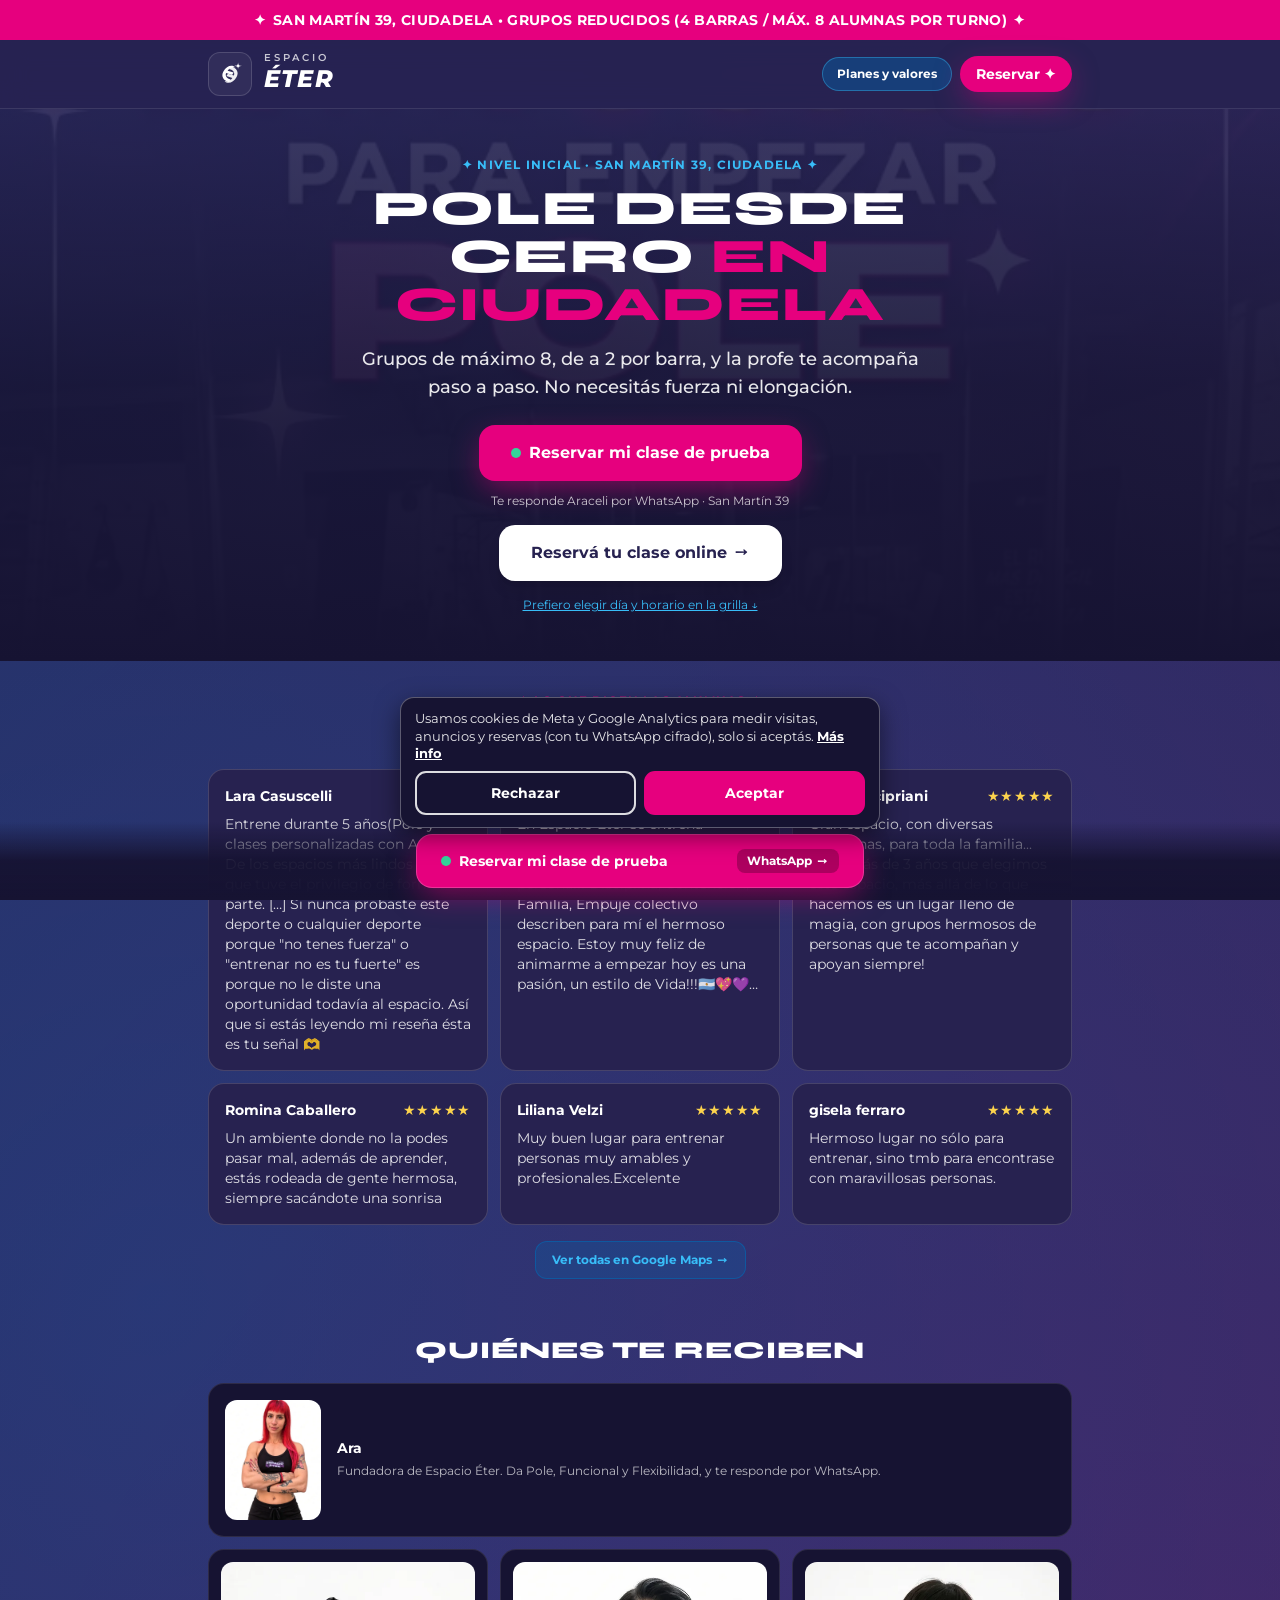
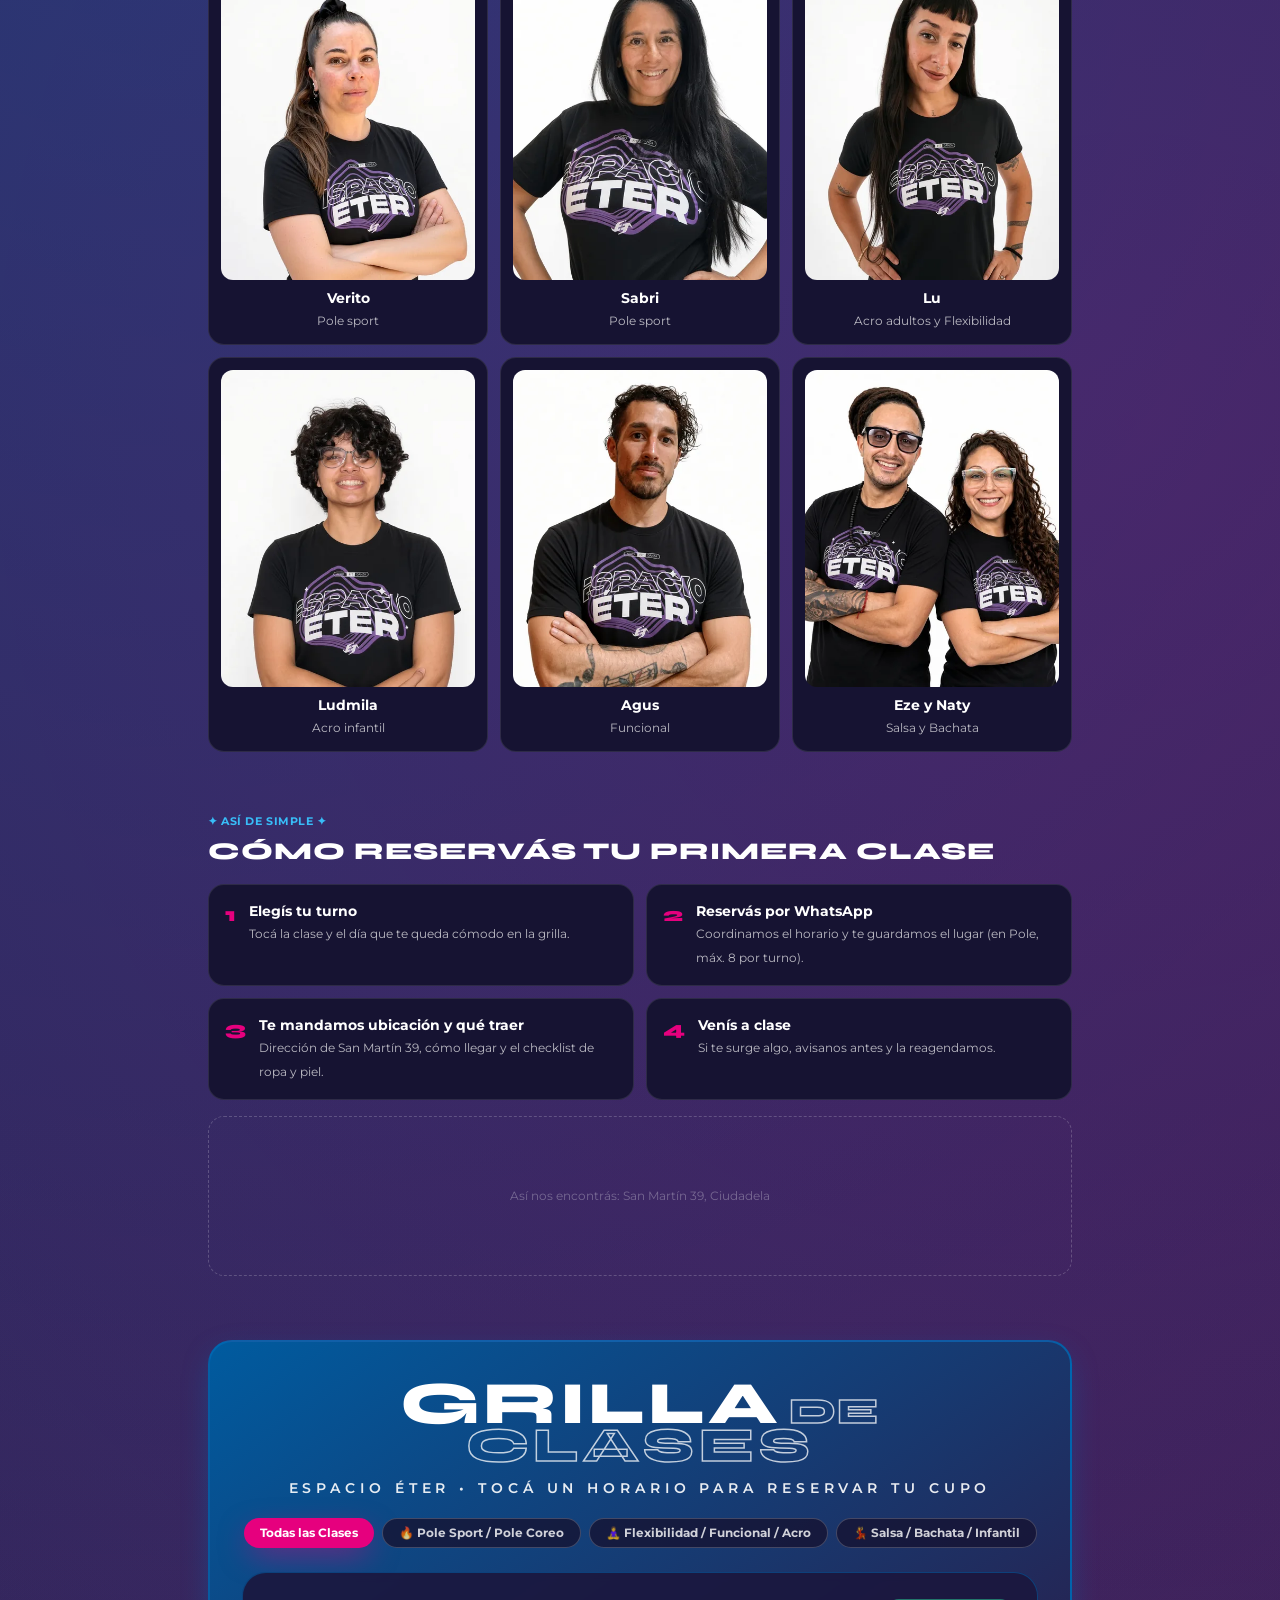
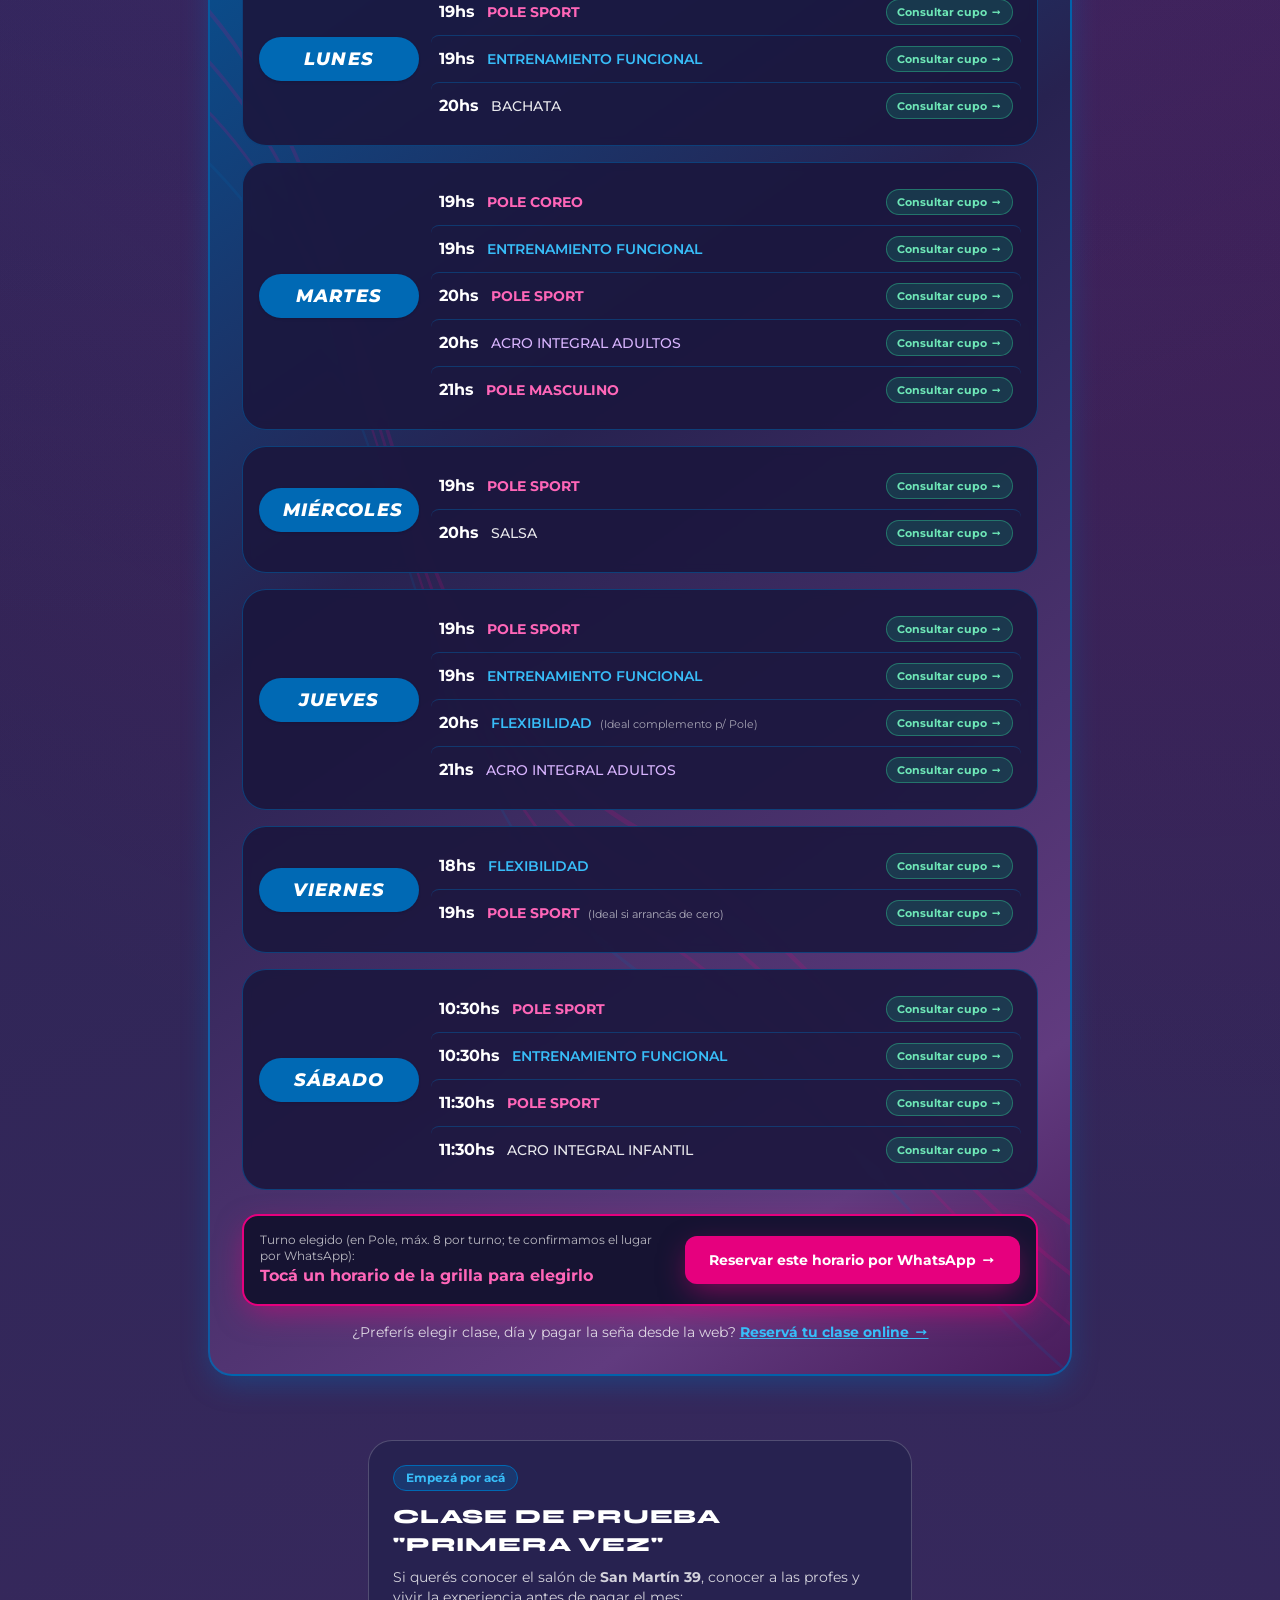
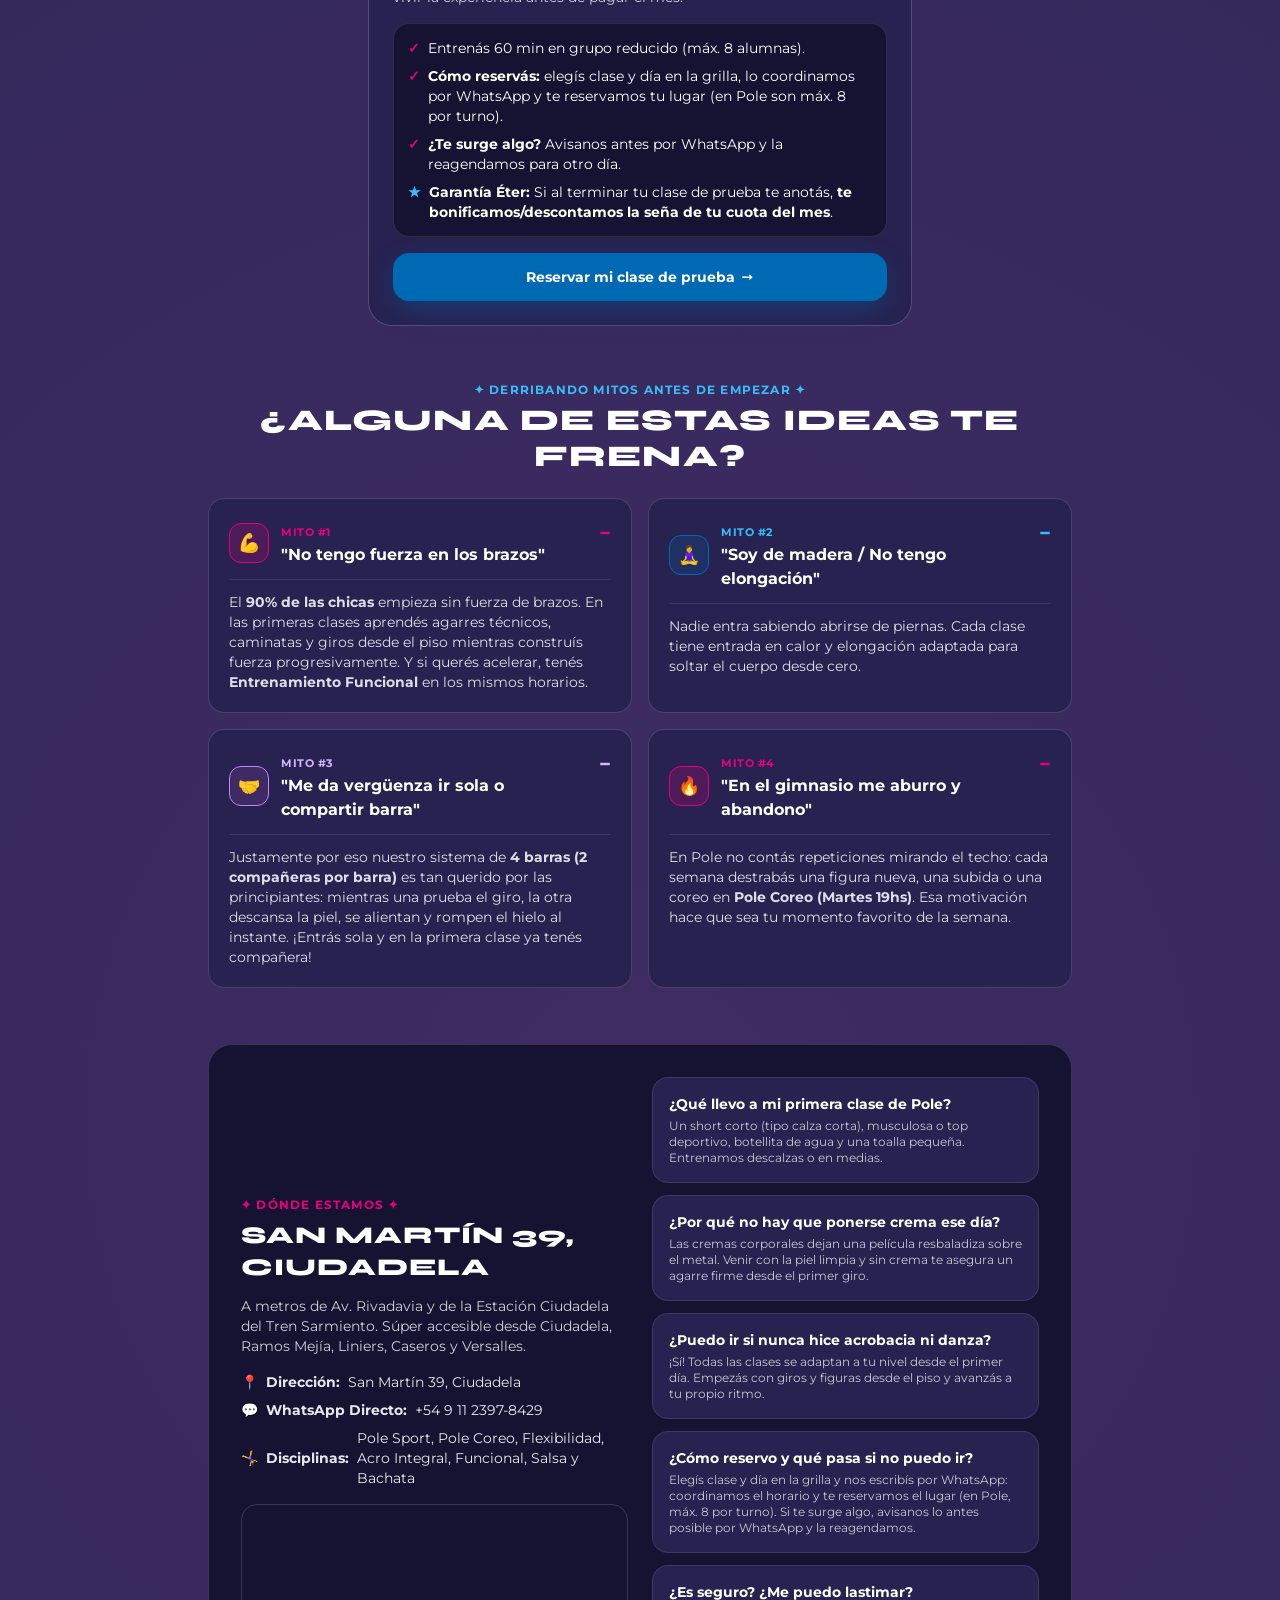
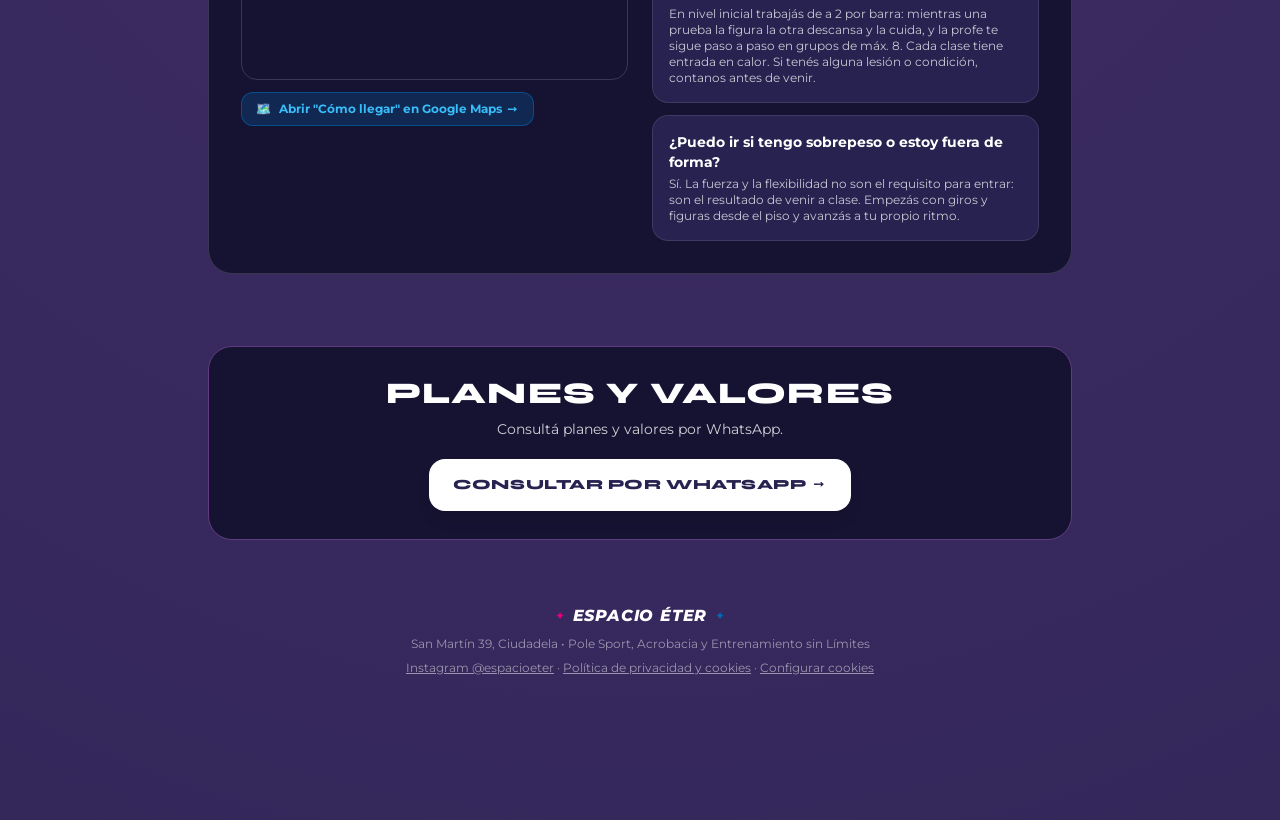
<file: index.html>
<!DOCTYPE html>
<html lang="es-AR" class="scroll-smooth">
<head>
  <meta charset="UTF-8" />
  <meta name="viewport" content="width=device-width, initial-scale=1.0" />
  <!-- CSP por meta (GitHub Pages no permite headers). Permite Meta Pixel (connect.facebook.net / www.facebook.com) y el mapa de Google. Fuentes locales en /fonts. -->
  <meta http-equiv="Content-Security-Policy" content="default-src 'self'; script-src 'self' https://connect.facebook.net https://www.googletagmanager.com; style-src 'self' 'unsafe-inline'; font-src 'self'; img-src 'self' data: https://www.facebook.com https://connect.facebook.net https://www.googletagmanager.com https://*.google-analytics.com; frame-src https://www.google.com https://www.facebook.com; connect-src https://www.facebook.com https://connect.facebook.net https://www.google-analytics.com https://*.google-analytics.com https://*.analytics.google.com https://www.googletagmanager.com; form-action https://www.facebook.com; object-src 'none'; base-uri 'self'; upgrade-insecure-requests" />
  <meta name="referrer" content="strict-origin-when-cross-origin" />
  <meta name="theme-color" content="#272250" />
  <link rel="icon" type="image/svg+xml" href="data:image/svg+xml,%3Csvg xmlns='http://www.w3.org/2000/svg' viewBox='0 0 100 100'%3E%3Crect width='100' height='100' rx='22' fill='%23272250'/%3E%3Cpath fill='%23e6007e' d='M77 10 C77 20, 80 23, 90 23 C80 23, 77 26, 77 36 C77 26, 74 23, 64 23 C74 23, 77 20, 77 10 Z'/%3E%3Cpath fill='%23ffffff' d='M28 42 C38 22, 58 18, 68 28 C60 26, 48 30, 42 39 L62 45 L57 53 L37 47 C33 56, 39 66, 52 68 L47 77 C28 73, 19 58, 28 42 Z'/%3E%3Cpath fill='%23ffffff' opacity='0.92' d='M72 60 C62 80, 42 84, 32 74 C40 76, 52 72, 58 63 L38 57 L43 49 L63 55 C67 46, 61 36, 48 34 L53 25 C72 29, 81 44, 72 60 Z'/%3E%3C/svg%3E" />
  <title>Espacio Éter | Pole, Acro, Salsa y Bachata en Ciudadela</title>
  <meta name="description" content="Clases de Pole Sport, Pole Coreo, Acro, Salsa, Bachata, Flexibilidad y Funcional en San Martín 39, Ciudadela. Grupos reducidos (máx. 8 por turno en Pole). Reservá tu clase de prueba por WhatsApp." />
  <meta property="og:type" content="website" />
  <meta property="og:url" content="https://espacioeter.com.ar/" />
  <meta property="og:title" content="Espacio Éter | Empezá Pole desde Cero en Ciudadela ✨" />
  <meta property="og:description" content="Mirá la grilla de horarios y consultá cupos en San Martín 39, Ciudadela. ¡Reservá tu lugar por WhatsApp!" />
  <meta property="og:image" content="https://espacioeter.com.ar/salon-eter.jpg" />
  <link rel="preload" href="fonts/syne-800-latin.woff2" as="font" type="font/woff2" crossorigin="anonymous" />
  <link rel="preload" href="salon-eter-480.webp" as="image" type="image/webp" imagesrcset="salon-eter-480.webp 480w, salon-eter-764.webp 764w" imagesizes="(min-width: 768px) 764px, 100vw" fetchpriority="high" />
  <link rel="canonical" href="https://espacioeter.com.ar/" />
  <script type="application/ld+json">
  {"@context":"https://schema.org","@type":["LocalBusiness","SportsActivityLocation"],"name":"Espacio Éter","url":"https://espacioeter.com.ar/","image":"https://espacioeter.com.ar/salon-eter.jpg","telephone":"+5491123978429","address":{"@type":"PostalAddress","streetAddress":"San Martín 39","addressLocality":"Ciudadela","addressRegion":"Provincia de Buenos Aires","addressCountry":"AR"},"description":"Clases de Pole Sport, Pole Coreo, Acro Integral, Flexibilidad, Entrenamiento Funcional, Salsa y Bachata en grupos reducidos (máx. 8 alumnas por turno en Pole)."}
  </script>
  <link rel="stylesheet" href="consent.css" />
  <script src="pixel.js"></script>
  <style>
    /* Fuentes locales (WOFF2, subset latino de Google Fonts). Montserrat es variable: un archivo cubre 400–900. */
    @font-face { font-family: 'Montserrat'; font-style: normal; font-weight: 400 900; font-display: swap; src: url(fonts/montserrat-latin.woff2) format('woff2'); unicode-range: U+0000-00FF, U+0131, U+0152-0153, U+02BB-02BC, U+02C6, U+02DA, U+02DC, U+0304, U+0308, U+0329, U+2000-206F, U+20AC, U+2122, U+2191, U+2193, U+2212, U+2215, U+FEFF, U+FFFD; }
    @font-face { font-family: 'Montserrat'; font-style: italic; font-weight: 800; font-display: swap; src: url(fonts/montserrat-italic-latin.woff2) format('woff2'); unicode-range: U+0000-00FF, U+0131, U+0152-0153, U+02BB-02BC, U+02C6, U+02DA, U+02DC, U+0304, U+0308, U+0329, U+2000-206F, U+20AC, U+2122, U+2191, U+2193, U+2212, U+2215, U+FEFF, U+FFFD; }
    @font-face { font-family: 'Syne'; font-style: normal; font-weight: 800; font-display: swap; src: url(fonts/syne-800-latin.woff2) format('woff2'); unicode-range: U+0000-00FF, U+0131, U+0152-0153, U+02BB-02BC, U+02C6, U+02DA, U+02DC, U+0304, U+0308, U+0329, U+2000-206F, U+20AC, U+2122, U+2191, U+2193, U+2212, U+2215, U+FEFF, U+FFFD; }
    /* Fallbacks con métricas ajustadas para que el cambio de fuente no mueva el diseño (CLS). */
    @font-face { font-family: 'Montserrat Fallback'; src: local('Arial'), local('Helvetica'), local('Liberation Sans'); size-adjust: 113%; ascent-override: 86%; descent-override: 22%; line-gap-override: 0%; }
    @font-face { font-family: 'Syne Fallback'; src: local('Arial Black'), local('Arial Bold'), local('Liberation Sans Bold'), local('Arial'); size-adjust: 104%; ascent-override: 90%; descent-override: 26%; line-gap-override: 0%; }
    :root {
      --rosa-galaxy: #e6007e;
      --violeta-deep: #272250;
      --violeta-star: #613b7f;
      --azul-night: #0069b4;
      --eter-dark: #161332;
    }

    body {
      background-color: var(--eter-dark);
      color: #ffffff;
      font-family: 'Gotham', 'Montserrat', 'Montserrat Fallback', -apple-system, BlinkMacSystemFont, 'Segoe UI', Roboto, sans-serif;
      overflow-x: hidden;
    }

    .font-akira {
      font-family: 'Akira Expanded', 'Syne', 'Syne Fallback', 'Arial Black', sans-serif;
      font-weight: 900;
      text-transform: uppercase;
      letter-spacing: 0.04em;
      font-stretch: expanded;
      line-height: 1.05;
    }

    .font-akira-outline {
      font-family: 'Akira Expanded', 'Syne', 'Syne Fallback', 'Arial Black', sans-serif;
      font-weight: 900;
      text-transform: uppercase;
      letter-spacing: 0.05em;
      color: transparent;
      -webkit-text-stroke: 1.5px rgba(255, 255, 255, 0.75);
      line-height: 1.05;
    }

    .font-logo {
      font-family: 'TT Hoves Pro', 'Montserrat', 'Montserrat Fallback', sans-serif;
      font-weight: 800;
      font-style: italic;
      text-transform: uppercase;
      letter-spacing: 0.06em;
    }

    .grad-rosa-deep {
      background: linear-gradient(135deg, #e6007e 0%, #272250 100%);
    }
    .grad-deep-azul {
      background: linear-gradient(135deg, #272250 0%, #0069b4 100%);
    }
    .grad-grilla-oficial {
      background: linear-gradient(145deg, #005b9f 0%, #272250 42%, #613b7f 85%, #4a1c5c 100%);
    }

    .bg-trama-estelar {
      background-color: var(--violeta-deep);
      background-image: 
        radial-gradient(circle at 12% 18%, rgba(0, 105, 180, 0.35) 0%, transparent 42%),
        radial-gradient(circle at 88% 28%, rgba(230, 0, 126, 0.25) 0%, transparent 45%),
        radial-gradient(circle at 50% 82%, rgba(97, 59, 127, 0.4) 0%, transparent 55%);
    }

    @keyframes spin-slow {
      from { transform: rotate(0deg); }
      to { transform: rotate(360deg); }
    }
    .spin-seal {
      animation: spin-slow 22s linear infinite;
    }

    .shadow-rosa {
      box-shadow: 0 10px 30px -5px rgba(230, 0, 126, 0.55);
    }
    .shadow-azul {
      box-shadow: 0 10px 30px -5px rgba(0, 105, 180, 0.45);
    }
  </style>
  <link rel="stylesheet" href="tailwind.min.css" />
</head>
<body class="bg-trama-estelar min-h-screen selection:bg-[#e6007e] selection:text-white pb-24">

  <!-- BARRA SUPERIOR -->
  <div class="bg-[#e6007e] text-white text-xs sm:text-sm font-bold py-2.5 px-4 text-center tracking-wide">
    <span class="inline-flex items-center gap-1.5">
      <span>✦</span>
      <span>SAN MARTÍN 39, CIUDADELA • GRUPOS REDUCIDOS (4 BARRAS / MÁX. 8 ALUMNAS POR TURNO)</span>
      <span>✦</span>
    </span>
  </div>

  <!-- NAVBAR -->
  <header class="sticky top-0 z-40 backdrop-blur-md bg-[#272250]/90 border-b border-white/10">
    <div class="max-w-4xl mx-auto px-4 py-3 flex items-center justify-between">
      <a href="#" class="flex items-center gap-3 group">
        <div class="w-11 h-11 rounded-xl bg-white/5 border border-white/15 flex items-center justify-center p-1.5">
          <svg viewBox="0 0 100 100" class="w-full h-full fill-white" aria-label="Isologo Espacio Éter">
            <path d="M77 10 C77 20, 80 23, 90 23 C80 23, 77 26, 77 36 C77 26, 74 23, 64 23 C74 23, 77 20, 77 10 Z" />
            <path d="M28 42 C38 22, 58 18, 68 28 C60 26, 48 30, 42 39 L62 45 L57 53 L37 47 C33 56, 39 66, 52 68 L47 77 C28 73, 19 58, 28 42 Z" />
            <path d="M72 60 C62 80, 42 84, 32 74 C40 76, 52 72, 58 63 L38 57 L43 49 L63 55 C67 46, 61 36, 48 34 L53 25 C72 29, 81 44, 72 60 Z" opacity="0.92"/>
          </svg>
        </div>
        <div class="leading-none">
          <span class="block text-[10px] tracking-[0.28em] text-white/75 font-semibold uppercase">Espacio</span>
          <span class="font-logo text-2xl text-white tracking-wider">ÉTER</span>
        </div>
      </a>

      <div class="flex items-center gap-2">
        <a href="#value-stack" class="hidden sm:inline-flex bg-[#0069b4]/40 hover:bg-[#0069b4] border border-[#38bdf8]/40 text-white text-xs font-bold px-3.5 py-2 rounded-full transition">
          Planes y valores
        </a>
        <a href="#grilla" class="bg-[#e6007e] hover:bg-[#ff1a94] text-white text-xs sm:text-sm font-bold px-4 py-2 rounded-full shadow-rosa transition">
          Reservar ✦
        </a>
      </div>
    </div>
  </header>

  <!-- SECCIÓN 1: HERO CORTO (botón en la primera pantalla) -->
  <section id="hero" class="relative overflow-hidden">
    <picture>
      <source type="image/webp" srcset="salon-eter-480.webp 480w, salon-eter-764.webp 764w" sizes="(min-width: 768px) 764px, 100vw" />
      <img src="salon-eter.jpg" width="764" height="1024" fetchpriority="high" decoding="async" alt="Salón de Espacio Éter en San Martín 39, Ciudadela" class="absolute inset-0 w-full h-full object-cover opacity-30 pointer-events-none" />
    </picture>
    <div class="absolute inset-0 bg-gradient-to-b from-[#272250]/70 via-[#161332]/80 to-[#161332] pointer-events-none"></div>
    <div class="relative max-w-3xl mx-auto px-4 pt-7 pb-9 sm:pt-12 sm:pb-12 text-center">
      <p class="text-xs font-bold tracking-widest uppercase text-[#38bdf8] mb-3">✦ Nivel inicial · San Martín 39, Ciudadela ✦</p>
      <h1 class="font-akira text-3xl sm:text-5xl text-white tracking-wide mb-4">
        POLE DESDE CERO <span class="text-[#e6007e]">EN CIUDADELA</span>
      </h1>
      <p class="text-base sm:text-lg text-white/90 font-medium leading-relaxed max-w-xl mx-auto mb-6">
        Grupos de máximo 8, de a 2 por barra, y la profe te acompaña paso a paso. No necesitás fuerza ni elongación.
      </p>
      <a id="heroWaBtn" data-wa-origen="hero" href="https://wa.me/5491123978429?text=Hola%20Araceli%21%20Vi%20la%20web%20y%20quiero%20reservar%20una%20clase%20de%20prueba.%20%C2%BFQu%C3%A9%20d%C3%ADas%20tienen%20lugar%3F%20%5Bweb-meta%5D" target="_blank" rel="noopener noreferrer" class="inline-flex w-full sm:w-auto items-center justify-center gap-2 bg-[#e6007e] hover:bg-[#ff1a94] text-white font-bold text-base py-4 px-8 rounded-2xl shadow-rosa transition">
        <span class="w-2.5 h-2.5 rounded-full bg-emerald-400"></span>
        <span>Reservar mi clase de prueba</span>
      </a>
      <p class="mt-3 text-xs text-white/75">Te responde Araceli por WhatsApp · San Martín 39</p>
      <a id="heroReservaBtn" data-reserva-origen="hero" href="reservas.html" class="mt-4 inline-flex w-full sm:w-auto items-center justify-center gap-2 bg-white hover:bg-pink-50 text-[#272250] font-bold text-base py-4 px-8 rounded-2xl shadow-lg transition">
        <span>Reservá tu clase online →</span>
      </a>
      <p class="mt-4 text-xs"><a href="#grilla" class="text-[#38bdf8] underline hover:text-white">Prefiero elegir día y horario en la grilla ↓</a></p>
    </div>
  </section>

  <!-- SECCIÓN 2: PRUEBA SOCIAL — reseñas de Google como texto estático (sin API, sin widget, sin scripts) -->
  <section id="resenas" class="max-w-4xl mx-auto px-4 py-8 scroll-mt-14">
    <div class="text-center mb-5">
      <span class="text-xs font-bold tracking-widest uppercase text-[#e6007e] block mb-1">✦ LO QUE DICEN LAS ALUMNAS ✦</span>
      <a href="https://www.google.com/maps/place/Espacio+%C3%89ter/@-34.6407953,-58.5414964,17z/data=!4m8!3m7!1s0x95bcc933c88e5635:0xefdf750763bcf2e0!8m2!3d-34.6407953!4d-58.5414964!9m1!1b1!16s%2Fg%2F11hz7d3tln" target="_blank" rel="noopener noreferrer" class="inline-flex items-center gap-2 bg-white text-[#272250] rounded-full px-4 py-2 text-sm font-bold shadow">
        <span class="font-black"><span class="text-[#4285F4]">G</span></span>
        <span>Reseñas de Google</span>
        <span class="text-amber-500">★</span>
        <span>4,9</span>
        <span class="text-[#272250]/60 font-semibold">· 33 reseñas</span>
      </a>
    </div>
    <div id="resenas-grid" class="grid grid-cols-1 sm:grid-cols-2 lg:grid-cols-3 gap-3">
        <!-- RESEÑA 1 (Google Maps, 5 estrellas, texto exacto copiado el 3/11/2026; solo se recorta con "[…]") -->
        <figure class="resena-card bg-[#272250] border border-white/15 rounded-2xl p-4 flex flex-col gap-2" data-resena="1">
          <div class="flex items-center justify-between gap-2">
            <figcaption class="font-bold text-sm text-white">Lara Casuscelli</figcaption>
            <span class="text-amber-300 text-sm tracking-wider" aria-label="5 de 5 estrellas">★★★★★</span>
          </div>
          <blockquote class="text-xs sm:text-sm text-white/85 leading-relaxed">Entrene durante 5 años(Pole y clases personalizadas con Arita). De los espacios más lindos en los que tuve el privilegio de formar parte. […] Si nunca probaste este deporte o cualquier deporte porque "no tenes fuerza" o "entrenar no es tu fuerte" es porque no le diste una oportunidad todavía al espacio. Así que si estás leyendo mi reseña ésta es tu señal 🫶</blockquote>
        </figure>
        <!-- RESEÑA 2 (Google Maps, 5 estrellas, texto exacto copiado el 3/11/2026; solo se recorta con "[…]") -->
        <figure class="resena-card bg-[#272250] border border-white/15 rounded-2xl p-4 flex flex-col gap-2" data-resena="2">
          <div class="flex items-center justify-between gap-2">
            <figcaption class="font-bold text-sm text-white">Sabrina Fernandez</figcaption>
            <span class="text-amber-300 text-sm tracking-wider" aria-label="5 de 5 estrellas">★★★★★</span>
          </div>
          <blockquote class="text-xs sm:text-sm text-white/85 leading-relaxed">En Espacio Éter se entrena rodeada de maravillosas personas!!! La Profe Ara, gran persona!!! Disciplina, Contención, Familia, Empuje colectivo describen para mí el hermoso espacio. Estoy muy feliz de animarme a empezar hoy es una pasión, un estilo de Vida!!!🇦🇷💖💜…</blockquote>
        </figure>
        <!-- RESEÑA 3 (Google Maps, 5 estrellas, texto exacto copiado el 3/11/2026; solo se recorta con "[…]") -->
        <figure class="resena-card bg-[#272250] border border-white/15 rounded-2xl p-4 flex flex-col gap-2" data-resena="3">
          <div class="flex items-center justify-between gap-2">
            <figcaption class="font-bold text-sm text-white">Marlene cipriani</figcaption>
            <span class="text-amber-300 text-sm tracking-wider" aria-label="5 de 5 estrellas">★★★★★</span>
          </div>
          <blockquote class="text-xs sm:text-sm text-white/85 leading-relaxed">Gran espacio, con diversas disciplinas, para toda la familia... Hace más de 3 años que elegimos este espacio, más allá de lo que hacemos es un lugar lleno de magia, con grupos hermosos de personas que te acompañan y apoyan siempre!</blockquote>
        </figure>
        <!-- RESEÑA 4 (Google Maps, 5 estrellas, texto exacto copiado el 3/11/2026; solo se recorta con "[…]") -->
        <figure class="resena-card bg-[#272250] border border-white/15 rounded-2xl p-4 flex flex-col gap-2" data-resena="4">
          <div class="flex items-center justify-between gap-2">
            <figcaption class="font-bold text-sm text-white">Romina Caballero</figcaption>
            <span class="text-amber-300 text-sm tracking-wider" aria-label="5 de 5 estrellas">★★★★★</span>
          </div>
          <blockquote class="text-xs sm:text-sm text-white/85 leading-relaxed">Un ambiente donde no la podes pasar mal, además de aprender, estás rodeada de gente hermosa, siempre sacándote una sonrisa</blockquote>
        </figure>
        <!-- RESEÑA 5 (Google Maps, 5 estrellas, texto exacto copiado el 3/11/2026; solo se recorta con "[…]") -->
        <figure class="resena-card bg-[#272250] border border-white/15 rounded-2xl p-4 flex flex-col gap-2" data-resena="5">
          <div class="flex items-center justify-between gap-2">
            <figcaption class="font-bold text-sm text-white">Liliana Velzi</figcaption>
            <span class="text-amber-300 text-sm tracking-wider" aria-label="5 de 5 estrellas">★★★★★</span>
          </div>
          <blockquote class="text-xs sm:text-sm text-white/85 leading-relaxed">Muy buen lugar para entrenar personas muy amables y profesionales.Excelente</blockquote>
        </figure>
        <!-- RESEÑA 6 (Google Maps, 5 estrellas, texto exacto copiado el 3/11/2026; solo se recorta con "[…]") -->
        <figure class="resena-card bg-[#272250] border border-white/15 rounded-2xl p-4 flex flex-col gap-2" data-resena="6">
          <div class="flex items-center justify-between gap-2">
            <figcaption class="font-bold text-sm text-white">gisela ferraro</figcaption>
            <span class="text-amber-300 text-sm tracking-wider" aria-label="5 de 5 estrellas">★★★★★</span>
          </div>
          <blockquote class="text-xs sm:text-sm text-white/85 leading-relaxed">Hermoso lugar no sólo para entrenar, sino tmb para encontrase con maravillosas personas.</blockquote>
        </figure>
    </div>
    <div class="text-center mt-4">
      <a href="https://www.google.com/maps/place/Espacio+%C3%89ter/@-34.6407953,-58.5414964,17z/data=!4m8!3m7!1s0x95bcc933c88e5635:0xefdf750763bcf2e0!8m2!3d-34.6407953!4d-58.5414964!9m1!1b1!16s%2Fg%2F11hz7d3tln" target="_blank" rel="noopener noreferrer" class="inline-flex items-center gap-2 text-xs font-bold text-[#38bdf8] hover:text-white bg-[#0069b4]/25 border border-[#0069b4]/60 px-4 py-2.5 rounded-xl transition">Ver todas en Google Maps →</a>
    </div>

    <!-- GALERÍA DE ALUMNAS (oculta hasta tener fotos). Reactivar: ver README «Fotos y bloques ocultos». -->
    <template id="tpl-galeria">
      <h2 class="font-akira text-xl sm:text-2xl text-white text-center mt-9 mb-4">ASÍ SON NUESTRAS CLASES DE NIVEL INICIAL</h2>
      <div id="fotos-clases" class="grid grid-cols-2 sm:grid-cols-3 gap-2">
        <!-- una <picture> por foto, nombre img/alumnas/alumnas-NN -->
        <picture>
          <source type="image/webp" srcset="img/alumnas/alumnas-01-480.webp 480w, img/alumnas/alumnas-01-960.webp 960w" sizes="(min-width:640px) 290px, 50vw" />
          <img src="img/alumnas/alumnas-01-960.webp" width="960" height="960" loading="lazy" decoding="async" alt="Alumnas en clase de pole nivel inicial" class="w-full aspect-square object-cover rounded-xl" />
        </picture>
      </div>
    </template>
  </section>

  <!-- QUIÉNES TE RECIBEN -->
  <section id="profes" class="max-w-4xl mx-auto px-4 py-6">
    <h2 class="font-akira text-xl sm:text-2xl text-white text-center mb-4">QUIÉNES TE RECIBEN</h2>
    <div class="ara-card bg-[#161332] border border-white/10 rounded-2xl p-4 flex items-center gap-4 mb-3">
      <img src="img/ara/ara-480.webp" srcset="img/ara/ara-480.webp 480w, img/ara/ara-960.webp 960w" sizes="96px" width="480" height="600" loading="lazy" decoding="async" alt="Araceli, fundadora de Espacio Éter" class="w-24 aspect-[4/5] object-cover rounded-xl" />
      <div><strong class="text-white text-sm block">Ara</strong><span class="text-white/70 text-xs">Fundadora de Espacio Éter. Da Pole, Funcional y Flexibilidad, y te responde por WhatsApp.</span></div>
    </div>
    <div class="grid grid-cols-2 sm:grid-cols-3 gap-3">
      <figure class="profe-card bg-[#161332] border border-white/10 rounded-2xl p-3 text-center">
        <img src="img/profes/verito-480.webp" srcset="img/profes/verito-480.webp 480w, img/profes/verito-960.webp 960w" sizes="(min-width:640px) 280px, 45vw" width="480" height="600" loading="lazy" decoding="async" alt="Verito, profe de Pole sport" class="w-full aspect-[4/5] object-cover rounded-xl mb-2" />
        <figcaption><strong class="text-white text-sm block">Verito</strong><span class="text-white/70 text-xs">Pole sport</span></figcaption>
      </figure>
      <figure class="profe-card bg-[#161332] border border-white/10 rounded-2xl p-3 text-center">
        <img src="img/profes/sabri-480.webp" srcset="img/profes/sabri-480.webp 480w, img/profes/sabri-960.webp 960w" sizes="(min-width:640px) 280px, 45vw" width="480" height="600" loading="lazy" decoding="async" alt="Sabri, profe de Pole sport" class="w-full aspect-[4/5] object-cover rounded-xl mb-2" />
        <figcaption><strong class="text-white text-sm block">Sabri</strong><span class="text-white/70 text-xs">Pole sport</span></figcaption>
      </figure>
      <figure class="profe-card bg-[#161332] border border-white/10 rounded-2xl p-3 text-center">
        <img src="img/profes/lu-480.webp" srcset="img/profes/lu-480.webp 480w, img/profes/lu-960.webp 960w" sizes="(min-width:640px) 280px, 45vw" width="480" height="600" loading="lazy" decoding="async" alt="Lu, profe de Acro adultos y Flexibilidad" class="w-full aspect-[4/5] object-cover rounded-xl mb-2" />
        <figcaption><strong class="text-white text-sm block">Lu</strong><span class="text-white/70 text-xs">Acro adultos y Flexibilidad</span></figcaption>
      </figure>
      <figure class="profe-card bg-[#161332] border border-white/10 rounded-2xl p-3 text-center">
        <img src="img/profes/lucila-480.webp" srcset="img/profes/lucila-480.webp 480w, img/profes/lucila-960.webp 960w" sizes="(min-width:640px) 280px, 45vw" width="480" height="600" loading="lazy" decoding="async" alt="Ludmila, profe de Acro infantil" class="w-full aspect-[4/5] object-cover rounded-xl mb-2" />
        <figcaption><strong class="text-white text-sm block">Ludmila</strong><span class="text-white/70 text-xs">Acro infantil</span></figcaption>
      </figure>
      <figure class="profe-card bg-[#161332] border border-white/10 rounded-2xl p-3 text-center">
        <img src="img/profes/agus-480.webp" srcset="img/profes/agus-480.webp 480w, img/profes/agus-960.webp 960w" sizes="(min-width:640px) 280px, 45vw" width="480" height="600" loading="lazy" decoding="async" alt="Agus, profe de Funcional" class="w-full aspect-[4/5] object-cover rounded-xl mb-2" />
        <figcaption><strong class="text-white text-sm block">Agus</strong><span class="text-white/70 text-xs">Funcional</span></figcaption>
      </figure>
      <figure class="profe-card bg-[#161332] border border-white/10 rounded-2xl p-3 text-center">
        <img src="img/profes/salsa-bachata-480.webp" srcset="img/profes/salsa-bachata-480.webp 480w, img/profes/salsa-bachata-960.webp 960w" sizes="(min-width:640px) 280px, 45vw" width="480" height="600" loading="lazy" decoding="async" alt="Eze y Naty, profes de Salsa y Bachata" class="w-full aspect-[4/5] object-cover rounded-xl mb-2" />
        <figcaption><strong class="text-white text-sm block">Eze y Naty</strong><span class="text-white/70 text-xs">Salsa y Bachata</span></figcaption>
      </figure>
    </div>
  </section>

  <section id="como-reservar" class="max-w-4xl mx-auto px-4 py-8 scroll-mt-14">
    <span class="text-[11px] font-bold uppercase tracking-wider text-[#38bdf8]">✦ ASÍ DE SIMPLE ✦</span>
    <h2 class="font-akira text-xl sm:text-2xl text-white mt-1 mb-4">CÓMO RESERVÁS TU PRIMERA CLASE</h2>
    <div class="grid sm:grid-cols-2 gap-3">
      <div class="bg-[#161332] p-4 rounded-2xl border border-white/10 flex gap-3 items-start"><span class="font-akira text-[#e6007e] text-xl">1</span><div><strong class="text-white text-sm block">Elegís tu turno</strong><span class="text-white/70 text-xs">Tocá la clase y el día que te queda cómodo en la grilla.</span></div></div>
      <div class="bg-[#161332] p-4 rounded-2xl border border-white/10 flex gap-3 items-start"><span class="font-akira text-[#e6007e] text-xl">2</span><div><strong class="text-white text-sm block">Reservás por WhatsApp</strong><span class="text-white/70 text-xs">Coordinamos el horario y te guardamos el lugar (en Pole, máx. 8 por turno).</span></div></div>
      <div class="bg-[#161332] p-4 rounded-2xl border border-white/10 flex gap-3 items-start"><span class="font-akira text-[#e6007e] text-xl">3</span><div><strong class="text-white text-sm block">Te mandamos ubicación y qué traer</strong><span class="text-white/70 text-xs">Dirección de San Martín 39, cómo llegar y el checklist de ropa y piel.</span></div></div>
      <div class="bg-[#161332] p-4 rounded-2xl border border-white/10 flex gap-3 items-start"><span class="font-akira text-[#e6007e] text-xl">4</span><div><strong class="text-white text-sm block">Venís a clase</strong><span class="text-white/70 text-xs">Si te surge algo, avisanos antes y la reagendamos.</span></div></div>
    </div>
    <!-- Espacio reservado para foto de la puerta/fachada de San Martín 39 (pendiente) -->
    <div style="height:160px" class="mt-4 rounded-2xl border border-dashed border-white/20 flex items-center justify-center text-white/30 text-xs">Así nos encontrás: San Martín 39, Ciudadela</div>
  </section>

  <!-- SECCIÓN 2: GRILLA DE CLASES OFICIAL INTERACTIVA -->
  <section id="grilla" class="max-w-4xl mx-auto px-4 py-8 scroll-mt-14">
    <div class="grad-grilla-oficial rounded-3xl p-5 sm:p-8 border-2 border-[#0069b4]/80 shadow-azul relative overflow-hidden">

      <svg class="absolute inset-0 w-full h-full opacity-15 pointer-events-none" viewBox="0 0 800 900" fill="none" xmlns="http://www.w3.org/2000/svg" preserveAspectRatio="none">
        <path d="M-100 100 C 200 200, 100 500, 400 600 C 600 680, 700 800, 900 850" stroke="#e6007e" stroke-width="3"/>
        <path d="M-100 130 C 210 230, 110 530, 410 630 C 610 710, 710 830, 900 880" stroke="#e6007e" stroke-width="2.5"/>
        <path d="M-100 160 C 220 260, 120 560, 420 660 C 620 740, 720 860, 900 910" stroke="#e6007e" stroke-width="2"/>
        <path d="M-100 190 C 230 290, 130 590, 430 690 C 630 770, 730 890, 900 940" stroke="#0069b4" stroke-width="2"/>
      </svg>

      <div class="relative z-10 text-center mb-6">
        <div class="inline-flex items-baseline justify-center gap-2 flex-wrap">
          <span class="font-akira text-4xl sm:text-6xl text-white tracking-wider">GRILLA</span>
          <span class="font-akira-outline text-2xl sm:text-4xl">DE</span>
        </div>
        <div class="font-akira-outline text-3xl sm:text-5xl -mt-2 sm:-mt-3 tracking-widest">
          CLASES
        </div>
        <p class="text-xs sm:text-sm tracking-[0.35em] text-white/90 font-semibold uppercase mt-2">
          ESPACIO ÉTER • TOCÁ UN HORARIO PARA RESERVAR TU CUPO
        </p>

        <div class="flex flex-wrap justify-center gap-2 mt-5">
          <button type="button" data-filter-cat="all" id="filter-all" class="px-4 py-1.5 rounded-full text-xs font-bold bg-[#e6007e] text-white shadow-rosa transition">
            Todas las Clases
          </button>
          <button type="button" data-filter-cat="pole" id="filter-pole" class="px-4 py-1.5 rounded-full text-xs font-bold bg-[#161332]/80 text-white/80 hover:text-white border border-white/20 transition">
            🔥 Pole Sport / Pole Coreo
          </button>
          <button type="button" data-filter-cat="complemento" id="filter-complemento" class="px-4 py-1.5 rounded-full text-xs font-bold bg-[#161332]/80 text-white/80 hover:text-white border border-white/20 transition">
            🧘‍♀️ Flexibilidad / Funcional / Acro
          </button>
          <button type="button" data-filter-cat="baile" id="filter-baile" class="px-4 py-1.5 rounded-full text-xs font-bold bg-[#161332]/80 text-white/80 hover:text-white border border-white/20 transition">
            💃 Salsa / Bachata / Infantil
          </button>
        </div>
      </div>

      <div class="relative z-10 space-y-4">
        <!-- LUNES -->
        <div class="day-card bg-[#1b173d]/90 backdrop-blur-sm border border-[#0069b4]/50 rounded-3xl p-3.5 sm:p-4 flex flex-col sm:flex-row sm:items-center gap-3">
          <div class="bg-[#0069b4] text-white font-logo text-base sm:text-lg px-6 py-2 rounded-full text-center sm:w-40 shrink-0 shadow">
            LUNES
          </div>
          <div class="flex-1 divide-y divide-[#0069b4]/40 text-xs sm:text-sm">

            <button type="button" data-select-class="Lunes 19:00 hs — Pole Sport" data-cat="pole" class="class-row w-full py-2.5 px-2 flex items-center justify-between hover:bg-white/5 rounded-lg transition text-left">
              <div>
                <strong class="text-white font-bold text-sm sm:text-base mr-2">19hs</strong>
                <span class="uppercase font-bold text-[#ff66b8]">POLE SPORT</span>
              </div>
              <span class="text-[11px] font-bold bg-emerald-500/20 text-emerald-300 border border-emerald-400/40 px-2.5 py-0.5 rounded-full shrink-0">Consultar cupo →</span>
            </button>

            <button type="button" data-select-class="Lunes 19:00 hs — Entrenamiento Funcional" data-cat="complemento" class="class-row w-full py-2.5 px-2 flex items-center justify-between hover:bg-white/5 rounded-lg transition text-left">
              <div>
                <strong class="text-white font-bold text-sm sm:text-base mr-2">19hs</strong>
                <span class="uppercase font-semibold text-[#38bdf8]">ENTRENAMIENTO FUNCIONAL</span>
              </div>
              <span class="text-[11px] font-bold bg-emerald-500/20 text-emerald-300 border border-emerald-400/40 px-2.5 py-0.5 rounded-full shrink-0">Consultar cupo →</span>
            </button>

            <button type="button" data-select-class="Lunes 20:00 hs — Bachata" data-cat="baile" class="class-row w-full py-2.5 px-2 flex items-center justify-between hover:bg-white/5 rounded-lg transition text-left">
              <div>
                <strong class="text-white font-bold text-sm sm:text-base mr-2">20hs</strong>
                <span class="uppercase font-medium text-white/90">BACHATA</span>
              </div>
              <span class="text-[11px] font-bold bg-emerald-500/20 text-emerald-300 border border-emerald-400/40 px-2.5 py-0.5 rounded-full shrink-0">Consultar cupo →</span>
            </button>
          </div>
        </div>

        <!-- MARTES -->
        <div class="day-card bg-[#1b173d]/90 backdrop-blur-sm border border-[#0069b4]/50 rounded-3xl p-3.5 sm:p-4 flex flex-col sm:flex-row sm:items-center gap-3">
          <div class="bg-[#0069b4] text-white font-logo text-base sm:text-lg px-6 py-2 rounded-full text-center sm:w-40 shrink-0 shadow">
            MARTES
          </div>
          <div class="flex-1 divide-y divide-[#0069b4]/40 text-xs sm:text-sm">
            <button type="button" data-select-class="Martes 19:00 hs — Pole Coreo" data-cat="pole" class="class-row w-full py-2.5 px-2 flex items-center justify-between hover:bg-white/5 rounded-lg transition text-left">
              <div>
                <strong class="text-white font-bold text-sm sm:text-base mr-2">19hs</strong>
                <span class="uppercase font-bold text-[#ff66b8]">POLE COREO</span>
              </div>
              <span class="text-[11px] font-bold bg-emerald-500/20 text-emerald-300 border border-emerald-400/40 px-2.5 py-0.5 rounded-full shrink-0">Consultar cupo →</span>
            </button>

            <button type="button" data-select-class="Martes 19:00 hs — Entrenamiento Funcional" data-cat="complemento" class="class-row w-full py-2.5 px-2 flex items-center justify-between hover:bg-white/5 rounded-lg transition text-left">
              <div>
                <strong class="text-white font-bold text-sm sm:text-base mr-2">19hs</strong>
                <span class="uppercase font-semibold text-[#38bdf8]">ENTRENAMIENTO FUNCIONAL</span>
              </div>
              <span class="text-[11px] font-bold bg-emerald-500/20 text-emerald-300 border border-emerald-400/40 px-2.5 py-0.5 rounded-full shrink-0">Consultar cupo →</span>
            </button>

            <button type="button" data-select-class="Martes 20:00 hs — Pole Sport" data-cat="pole" class="class-row w-full py-2.5 px-2 flex items-center justify-between hover:bg-white/5 rounded-lg transition text-left">
              <div>
                <strong class="text-white font-bold text-sm sm:text-base mr-2">20hs</strong>
                <span class="uppercase font-bold text-[#ff66b8]">POLE SPORT</span>
              </div>
              <span class="text-[11px] font-bold bg-emerald-500/20 text-emerald-300 border border-emerald-400/40 px-2.5 py-0.5 rounded-full shrink-0">Consultar cupo →</span>
            </button>

            <button type="button" data-select-class="Martes 20:00 hs — Acro Integral Adultos" data-cat="complemento" class="class-row w-full py-2.5 px-2 flex items-center justify-between hover:bg-white/5 rounded-lg transition text-left">
              <div>
                <strong class="text-white font-bold text-sm sm:text-base mr-2">20hs</strong>
                <span class="uppercase font-medium text-purple-300">ACRO INTEGRAL ADULTOS</span>
              </div>
              <span class="text-[11px] font-bold bg-emerald-500/20 text-emerald-300 border border-emerald-400/40 px-2.5 py-0.5 rounded-full shrink-0">Consultar cupo →</span>
            </button>

            <button type="button" data-select-class="Martes 21:00 hs — Pole Masculino" data-cat="pole" class="class-row w-full py-2.5 px-2 flex items-center justify-between hover:bg-white/5 rounded-lg transition text-left">
              <div>
                <strong class="text-white font-bold text-sm sm:text-base mr-2">21hs</strong>
                <span class="uppercase font-bold text-[#ff66b8]">POLE MASCULINO</span>
              </div>
              <span class="text-[11px] font-bold bg-emerald-500/20 text-emerald-300 border border-emerald-400/40 px-2.5 py-0.5 rounded-full shrink-0">Consultar cupo →</span>
            </button>
          </div>
        </div>

        <!-- MIÉRCOLES -->
        <div class="day-card bg-[#1b173d]/90 backdrop-blur-sm border border-[#0069b4]/50 rounded-3xl p-3.5 sm:p-4 flex flex-col sm:flex-row sm:items-center gap-3">
          <div class="bg-[#0069b4] text-white font-logo text-base sm:text-lg px-6 py-2 rounded-full text-center sm:w-40 shrink-0 shadow">
            MIÉRCOLES
          </div>
          <div class="flex-1 divide-y divide-[#0069b4]/40 text-xs sm:text-sm">
            <button type="button" data-select-class="Miércoles 19:00 hs — Pole Sport" data-cat="pole" class="class-row w-full py-2.5 px-2 flex items-center justify-between hover:bg-white/5 rounded-lg transition text-left">
              <div>
                <strong class="text-white font-bold text-sm sm:text-base mr-2">19hs</strong>
                <span class="uppercase font-bold text-[#ff66b8]">POLE SPORT</span>
              </div>
              <span class="text-[11px] font-bold bg-emerald-500/20 text-emerald-300 border border-emerald-400/40 px-2.5 py-0.5 rounded-full shrink-0">Consultar cupo →</span>
            </button>

            <button type="button" data-select-class="Miércoles 20:00 hs — Salsa" data-cat="baile" class="class-row w-full py-2.5 px-2 flex items-center justify-between hover:bg-white/5 rounded-lg transition text-left">
              <div>
                <strong class="text-white font-bold text-sm sm:text-base mr-2">20hs</strong>
                <span class="uppercase font-medium text-white/90">SALSA</span>
              </div>
              <span class="text-[11px] font-bold bg-emerald-500/20 text-emerald-300 border border-emerald-400/40 px-2.5 py-0.5 rounded-full shrink-0">Consultar cupo →</span>
            </button>
          </div>
        </div>

        <!-- JUEVES -->
        <div class="day-card bg-[#1b173d]/90 backdrop-blur-sm border border-[#0069b4]/50 rounded-3xl p-3.5 sm:p-4 flex flex-col sm:flex-row sm:items-center gap-3">
          <div class="bg-[#0069b4] text-white font-logo text-base sm:text-lg px-6 py-2 rounded-full text-center sm:w-40 shrink-0 shadow">
            JUEVES
          </div>
          <div class="flex-1 divide-y divide-[#0069b4]/40 text-xs sm:text-sm">
            <button type="button" data-select-class="Jueves 19:00 hs — Pole Sport" data-cat="pole" class="class-row w-full py-2.5 px-2 flex items-center justify-between hover:bg-white/5 rounded-lg transition text-left">
              <div>
                <strong class="text-white font-bold text-sm sm:text-base mr-2">19hs</strong>
                <span class="uppercase font-bold text-[#ff66b8]">POLE SPORT</span>
              </div>
              <span class="text-[11px] font-bold bg-emerald-500/20 text-emerald-300 border border-emerald-400/40 px-2.5 py-0.5 rounded-full shrink-0">Consultar cupo →</span>
            </button>

            <button type="button" data-select-class="Jueves 19:00 hs — Entrenamiento Funcional" data-cat="complemento" class="class-row w-full py-2.5 px-2 flex items-center justify-between hover:bg-white/5 rounded-lg transition text-left">
              <div>
                <strong class="text-white font-bold text-sm sm:text-base mr-2">19hs</strong>
                <span class="uppercase font-semibold text-[#38bdf8]">ENTRENAMIENTO FUNCIONAL</span>
              </div>
              <span class="text-[11px] font-bold bg-emerald-500/20 text-emerald-300 border border-emerald-400/40 px-2.5 py-0.5 rounded-full shrink-0">Consultar cupo →</span>
            </button>

            <button type="button" data-select-class="Jueves 20:00 hs — Flexibilidad" data-cat="complemento" class="class-row w-full py-2.5 px-2 flex items-center justify-between hover:bg-white/5 rounded-lg transition text-left">
              <div>
                <strong class="text-white font-bold text-sm sm:text-base mr-2">20hs</strong>
                <span class="uppercase font-semibold text-[#38bdf8]">FLEXIBILIDAD</span>
                <span class="text-[11px] text-white/60 ml-1">(Ideal complemento p/ Pole)</span>
              </div>
              <span class="text-[11px] font-bold bg-emerald-500/20 text-emerald-300 border border-emerald-400/40 px-2.5 py-0.5 rounded-full shrink-0">Consultar cupo →</span>
            </button>

            <button type="button" data-select-class="Jueves 21:00 hs — Acro Integral Adultos" data-cat="complemento" class="class-row w-full py-2.5 px-2 flex items-center justify-between hover:bg-white/5 rounded-lg transition text-left">
              <div>
                <strong class="text-white font-bold text-sm sm:text-base mr-2">21hs</strong>
                <span class="uppercase font-medium text-purple-300">ACRO INTEGRAL ADULTOS</span>
              </div>
              <span class="text-[11px] font-bold bg-emerald-500/20 text-emerald-300 border border-emerald-400/40 px-2.5 py-0.5 rounded-full shrink-0">Consultar cupo →</span>
            </button>
          </div>
        </div>

        <!-- VIERNES -->
        <div class="day-card bg-[#1b173d]/90 backdrop-blur-sm border border-[#0069b4]/50 rounded-3xl p-3.5 sm:p-4 flex flex-col sm:flex-row sm:items-center gap-3">
          <div class="bg-[#0069b4] text-white font-logo text-base sm:text-lg px-6 py-2 rounded-full text-center sm:w-40 shrink-0 shadow">
            VIERNES
          </div>
          <div class="flex-1 divide-y divide-[#0069b4]/40 text-xs sm:text-sm">
            <button type="button" data-select-class="Viernes 18:00 hs — Flexibilidad" data-cat="complemento" class="class-row w-full py-2.5 px-2 flex items-center justify-between hover:bg-white/5 rounded-lg transition text-left">
              <div>
                <strong class="text-white font-bold text-sm sm:text-base mr-2">18hs</strong>
                <span class="uppercase font-semibold text-[#38bdf8]">FLEXIBILIDAD</span>
              </div>
              <span class="text-[11px] font-bold bg-emerald-500/20 text-emerald-300 border border-emerald-400/40 px-2.5 py-0.5 rounded-full shrink-0">Consultar cupo →</span>
            </button>

            <button type="button" data-select-class="Viernes 19:00 hs — Pole Sport" data-cat="pole" class="class-row w-full py-2.5 px-2 flex items-center justify-between hover:bg-white/5 rounded-lg transition text-left">
              <div>
                <strong class="text-white font-bold text-sm sm:text-base mr-2">19hs</strong>
                <span class="uppercase font-bold text-[#ff66b8]">POLE SPORT</span>
                <span class="text-[11px] text-white/65 ml-1">(Ideal si arrancás de cero)</span>
              </div>
              <span class="text-[11px] font-bold bg-emerald-500/20 text-emerald-300 border border-emerald-400/40 px-2.5 py-0.5 rounded-full shrink-0">Consultar cupo →</span>
            </button>
          </div>
        </div>

        <!-- SÁBADO -->
        <div class="day-card bg-[#1b173d]/90 backdrop-blur-sm border border-[#0069b4]/50 rounded-3xl p-3.5 sm:p-4 flex flex-col sm:flex-row sm:items-center gap-3">
          <div class="bg-[#0069b4] text-white font-logo text-base sm:text-lg px-6 py-2 rounded-full text-center sm:w-40 shrink-0 shadow">
            SÁBADO
          </div>
          <div class="flex-1 divide-y divide-[#0069b4]/40 text-xs sm:text-sm">
            <button type="button" data-select-class="Sábado 10:30 hs — Pole Sport" data-cat="pole" class="class-row w-full py-2.5 px-2 flex items-center justify-between hover:bg-white/5 rounded-lg transition text-left">
              <div>
                <strong class="text-white font-bold text-sm sm:text-base mr-2">10:30hs</strong>
                <span class="uppercase font-bold text-[#ff66b8]">POLE SPORT</span>
              </div>
              <span class="text-[11px] font-bold bg-emerald-500/20 text-emerald-300 border border-emerald-400/40 px-2.5 py-0.5 rounded-full shrink-0">Consultar cupo →</span>
            </button>

            <button type="button" data-select-class="Sábado 10:30 hs — Entrenamiento Funcional" data-cat="complemento" class="class-row w-full py-2.5 px-2 flex items-center justify-between hover:bg-white/5 rounded-lg transition text-left">
              <div>
                <strong class="text-white font-bold text-sm sm:text-base mr-2">10:30hs</strong>
                <span class="uppercase font-semibold text-[#38bdf8]">ENTRENAMIENTO FUNCIONAL</span>
              </div>
              <span class="text-[11px] font-bold bg-emerald-500/20 text-emerald-300 border border-emerald-400/40 px-2.5 py-0.5 rounded-full shrink-0">Consultar cupo →</span>
            </button>

            <button type="button" data-select-class="Sábado 11:30 hs — Pole Sport" data-cat="pole" class="class-row w-full py-2.5 px-2 flex items-center justify-between hover:bg-white/5 rounded-lg transition text-left">
              <div>
                <strong class="text-white font-bold text-sm sm:text-base mr-2">11:30hs</strong>
                <span class="uppercase font-bold text-[#ff66b8]">POLE SPORT</span>
              </div>
              <span class="text-[11px] font-bold bg-emerald-500/20 text-emerald-300 border border-emerald-400/40 px-2.5 py-0.5 rounded-full shrink-0">Consultar cupo →</span>
            </button>

            <button type="button" data-select-class="Sábado 11:30 hs — Acro Integral Infantil" data-cat="baile" class="class-row w-full py-2.5 px-2 flex items-center justify-between hover:bg-white/5 rounded-lg transition text-left">
              <div>
                <strong class="text-white font-bold text-sm sm:text-base mr-2">11:30hs</strong>
                <span class="uppercase font-medium text-white/90">ACRO INTEGRAL INFANTIL</span>
              </div>
              <span class="text-[11px] font-bold bg-emerald-500/20 text-emerald-300 border border-emerald-400/40 px-2.5 py-0.5 rounded-full shrink-0">Consultar cupo →</span>
            </button>
          </div>
        </div>
      </div>

      <div class="relative z-10 mt-6 bg-[#161332] border-2 border-[#e6007e] rounded-2xl p-4 flex flex-col sm:flex-row items-center justify-between gap-4 shadow-rosa">
        <div class="text-center sm:text-left">
          <span class="text-xs text-white/70 block">Turno elegido (en Pole, máx. 8 por turno; te confirmamos el lugar por WhatsApp):</span>
          <strong id="selectedScheduleLabel" class="text-sm sm:text-base text-[#ff66b8]">Tocá un horario de la grilla para elegirlo</strong>
        </div>
        <a id="scheduleWaBtn" data-wa-origen="grilla" href="https://wa.me/5491123978429?text=Hola%20Araceli%21%20Vi%20la%20web%20y%20quiero%20reservar%20una%20clase%20de%20prueba.%20%C2%BFQu%C3%A9%20d%C3%ADas%20tienen%20lugar%3F%20%5Bweb-meta%5D" target="_blank" rel="noopener noreferrer" class="w-full sm:w-auto bg-[#e6007e] hover:bg-[#ff1a94] text-white font-bold text-sm px-6 py-3.5 rounded-xl shadow-rosa transition text-center shrink-0">
          Reservar este horario por WhatsApp →
        </a>
      </div>
      <p class="relative z-10 mt-4 text-center text-sm text-white/80">¿Preferís elegir clase, día y pagar la seña desde la web? <a id="grillaReservaLink" data-reserva-origen="grilla" href="reservas.html" class="font-bold text-[#38bdf8] underline hover:text-white">Reservá tu clase online →</a></p>
    </div>
  </section>

  <!-- SECCIÓN: CLASE DE PRUEBA (antes de planes) -->
  <section id="clase-prueba" class="max-w-xl mx-auto px-4 py-8 scroll-mt-14">
    <div class="flex flex-col">
        <div class="bg-[#272250] rounded-3xl p-6 border border-white/20 flex-1 flex flex-col justify-between">
          <div>
            <span class="inline-block bg-[#0069b4]/30 border border-[#0069b4] text-[#38bdf8] text-xs font-bold px-3 py-1 rounded-full mb-2">
              Empezá por acá
            </span>
            <h3 class="font-akira text-xl text-white mt-1">
              CLASE DE PRUEBA "PRIMERA VEZ"
            </h3>
            <p class="text-xs sm:text-sm text-white/80 mt-2 leading-relaxed">
              Si querés conocer el salón de <strong>San Martín 39</strong>, conocer a las profes y vivir la experiencia antes de pagar el mes:
            </p>

            <div class="my-4 p-3.5 rounded-2xl bg-[#161332] border border-white/10 space-y-2 text-xs sm:text-sm">
              <div class="flex items-start gap-2">
                <span class="text-[#e6007e] font-bold">✓</span>
                <span>Entrenás 60 min en grupo reducido (máx. 8 alumnas).</span>
              </div>
              <div class="flex items-start gap-2">
                <span class="text-[#e6007e] font-bold">✓</span>
                <span><strong class="text-white">Cómo reservás:</strong> elegís clase y día en la grilla, lo coordinamos por WhatsApp y te reservamos tu lugar (en Pole son máx. 8 por turno).</span>
              </div>
              <div class="flex items-start gap-2">
                <span class="text-[#e6007e] font-bold">✓</span>
                <span><strong class="text-white">¿Te surge algo?</strong> Avisanos antes por WhatsApp y la reagendamos para otro día.</span>
              </div>
              <div class="flex items-start gap-2">
                <span class="text-[#38bdf8] font-bold">★</span>
                <span><strong class="text-white">Garantía Éter:</strong> Si al terminar tu clase de prueba te anotás, <strong>te bonificamos/descontamos la seña de tu cuota del mes</strong>.</span>
              </div>
            </div>
          </div>

          <a data-wa-origen="clase-prueba" href="https://wa.me/5491123978429?text=Hola%20Araceli%21%20Vi%20la%20web%20y%20quiero%20reservar%20una%20clase%20de%20prueba.%20%C2%BFQu%C3%A9%20d%C3%ADas%20tienen%20lugar%3F%20%5Bweb-meta%5D" data-wa-clase="prueba-a-elegir" target="_blank" rel="noopener noreferrer" class="w-full bg-[#0069b4] hover:bg-[#0284c7] text-white font-bold text-sm py-3.5 px-5 rounded-2xl text-center transition shadow-azul block">
            Reservar mi clase de prueba →
          </a>
        </div>
    </div>
  </section>

<section class="max-w-4xl mx-auto px-4 py-6">
    <div class="text-center mb-6">
      <span class="text-xs font-bold tracking-widest uppercase text-[#38bdf8] block mb-1">✦ DERRIBANDO MITOS ANTES DE EMPEZAR ✦</span>
      <h2 class="font-akira text-2xl sm:text-3xl text-white">
        ¿ALGUNA DE ESTAS IDEAS TE FRENA?
      </h2>
    </div>

    <div class="grid grid-cols-1 sm:grid-cols-2 gap-4">
      <div data-toggle-myth="1" class="bg-[#272250] border border-white/15 hover:border-[#e6007e] rounded-2xl p-5 transition cursor-pointer">
        <div class="flex items-start justify-between gap-3">
          <div class="flex items-center gap-3">
            <span class="w-10 h-10 rounded-xl bg-[#e6007e]/20 border border-[#e6007e] flex items-center justify-center text-lg shrink-0">💪</span>
            <div>
              <span class="text-[11px] font-bold uppercase tracking-wider text-[#e6007e]">Mito #1</span>
              <h3 class="font-bold text-base text-white">"No tengo fuerza en los brazos"</h3>
            </div>
          </div>
          <span id="myth-icon-1" class="text-[#e6007e] font-bold text-xl">−</span>
        </div>
        <div id="myth-body-1" class="mt-3 pt-3 border-t border-white/10 text-xs sm:text-sm text-white/85 leading-relaxed">
          El <strong>90% de las chicas</strong> empieza sin fuerza de brazos. En las primeras clases aprendés agarres técnicos, caminatas y giros desde el piso mientras construís fuerza progresivamente. Y si querés acelerar, tenés <strong>Entrenamiento Funcional</strong> en los mismos horarios.
        </div>
      </div>

      <div data-toggle-myth="2" class="bg-[#272250] border border-white/15 hover:border-[#e6007e] rounded-2xl p-5 transition cursor-pointer">
        <div class="flex items-start justify-between gap-3">
          <div class="flex items-center gap-3">
            <span class="w-10 h-10 rounded-xl bg-[#0069b4]/20 border border-[#0069b4] flex items-center justify-center text-lg shrink-0">🧘‍♀️</span>
            <div>
              <span class="text-[11px] font-bold uppercase tracking-wider text-[#38bdf8]">Mito #2</span>
              <h3 class="font-bold text-base text-white">"Soy de madera / No tengo elongación"</h3>
            </div>
          </div>
          <span id="myth-icon-2" class="text-[#38bdf8] font-bold text-xl">−</span>
        </div>
        <div id="myth-body-2" class="mt-3 pt-3 border-t border-white/10 text-xs sm:text-sm text-white/85 leading-relaxed">
          Nadie entra sabiendo abrirse de piernas. Cada clase tiene entrada en calor y elongación adaptada para soltar el cuerpo desde cero.
        </div>
      </div>

      <div data-toggle-myth="3" class="bg-[#272250] border border-white/15 hover:border-[#e6007e] rounded-2xl p-5 transition cursor-pointer">
        <div class="flex items-start justify-between gap-3">
          <div class="flex items-center gap-3">
            <span class="w-10 h-10 rounded-xl bg-[#613b7f]/40 border border-purple-400 flex items-center justify-center text-lg shrink-0">🤝</span>
            <div>
              <span class="text-[11px] font-bold uppercase tracking-wider text-purple-300">Mito #3</span>
              <h3 class="font-bold text-base text-white">"Me da vergüenza ir sola o compartir barra"</h3>
            </div>
          </div>
          <span id="myth-icon-3" class="text-purple-300 font-bold text-xl">−</span>
        </div>
        <div id="myth-body-3" class="mt-3 pt-3 border-t border-white/10 text-xs sm:text-sm text-white/85 leading-relaxed">
          Justamente por eso nuestro sistema de <strong>4 barras (2 compañeras por barra)</strong> es tan querido por las principiantes: mientras una prueba el giro, la otra descansa la piel, se alientan y rompen el hielo al instante. ¡Entrás sola y en la primera clase ya tenés compañera!
        </div>
      </div>

      <div data-toggle-myth="4" class="bg-[#272250] border border-white/15 hover:border-[#e6007e] rounded-2xl p-5 transition cursor-pointer">
        <div class="flex items-start justify-between gap-3">
          <div class="flex items-center gap-3">
            <span class="w-10 h-10 rounded-xl bg-[#e6007e]/20 border border-[#e6007e] flex items-center justify-center text-lg shrink-0">🔥</span>
            <div>
              <span class="text-[11px] font-bold uppercase tracking-wider text-[#e6007e]">Mito #4</span>
              <h3 class="font-bold text-base text-white">"En el gimnasio me aburro y abandono"</h3>
            </div>
          </div>
          <span id="myth-icon-4" class="text-[#e6007e] font-bold text-xl">−</span>
        </div>
        <div id="myth-body-4" class="mt-3 pt-3 border-t border-white/10 text-xs sm:text-sm text-white/85 leading-relaxed">
          En Pole no contás repeticiones mirando el techo: cada semana destrabás una figura nueva, una subida o una coreo en <strong>Pole Coreo (Martes 19hs)</strong>. Esa motivación hace que sea tu momento favorito de la semana.
        </div>
      </div>
    </div>
  </section>

  <!-- SECCIÓN 5: UBICACIÓN -->
  <section class="max-w-4xl mx-auto px-4 py-8">
    <div class="bg-[#161332] border border-white/15 rounded-3xl p-6 sm:p-8">
      <div class="grid grid-cols-1 md:grid-cols-2 gap-6 items-center">
        <div>
          <span class="text-xs font-bold uppercase tracking-widest text-[#e6007e]">✦ DÓNDE ESTAMOS ✦</span>
          <h2 class="font-akira text-2xl text-white mt-1 mb-3">
            SAN MARTÍN 39, CIUDADELA
          </h2>
          <p class="text-xs sm:text-sm text-white/80 leading-relaxed mb-4">
            A metros de Av. Rivadavia y de la Estación Ciudadela del Tren Sarmiento. Súper accesible desde Ciudadela, Ramos Mejía, Liniers, Caseros y Versalles.
          </p>
          <div class="space-y-2 text-xs sm:text-sm text-white/90 mb-4">
            <p class="flex items-center gap-2"><span class="text-[#e6007e]">📍</span> <strong>Dirección:</strong> San Martín 39, Ciudadela</p>
            <p class="flex items-center gap-2"><span class="text-[#38bdf8]">💬</span> <strong>WhatsApp Directo:</strong> +54 9 11 2397-8429</p>
            <p class="flex items-center gap-2"><span class="text-purple-300">🤸‍♀️</span> <strong>Disciplinas:</strong> Pole Sport, Pole Coreo, Flexibilidad, Acro Integral, Funcional, Salsa y Bachata</p>
          </div>
          <!-- Mapa interactivo con atributo sandbox de seguridad -->
          <div class="rounded-2xl overflow-hidden border border-white/15 h-44 mb-3">
            <iframe
              title="Mapa Espacio Éter San Martín 39 Ciudadela"
              src="https://www.google.com/maps?q=San+Martin+39,+Ciudadela,+Provincia+de+Buenos+Aires,+Argentina&output=embed"
              width="100%"
              height="100%"
              style="border:0;"
              sandbox="allow-scripts allow-same-origin allow-popups"
              loading="lazy"
              referrerpolicy="no-referrer">
            </iframe>
          </div>
          <a href="https://www.google.com/maps/dir/?api=1&destination=San+Martin+39,+Ciudadela,+Provincia+de+Buenos+Aires,+Argentina" target="_blank" rel="noopener noreferrer" class="inline-flex items-center gap-2 text-xs font-bold text-[#38bdf8] hover:text-white bg-[#0069b4]/25 border border-[#0069b4]/60 px-3.5 py-2 rounded-xl transition">
            <span>🗺️</span>
            <span>Abrir "Cómo llegar" en Google Maps →</span>
          </a>
        </div>

        <div class="space-y-3">
          <div class="bg-[#272250] p-4 rounded-2xl border border-white/10">
            <h4 class="font-bold text-sm text-white mb-1">¿Qué llevo a mi primera clase de Pole?</h4>
            <p class="text-xs text-white/75">Un short corto (tipo calza corta), musculosa o top deportivo, botellita de agua y una toalla pequeña. Entrenamos descalzas o en medias.</p>
          </div>
          <div class="bg-[#272250] p-4 rounded-2xl border border-white/10">
            <h4 class="font-bold text-sm text-white mb-1">¿Por qué no hay que ponerse crema ese día?</h4>
            <p class="text-xs text-white/75">Las cremas corporales dejan una película resbaladiza sobre el metal. Venir con la piel limpia y sin crema te asegura un agarre firme desde el primer giro.</p>
          </div>
          <div class="bg-[#272250] p-4 rounded-2xl border border-white/10">
            <h4 class="font-bold text-sm text-white mb-1">¿Puedo ir si nunca hice acrobacia ni danza?</h4>
            <p class="text-xs text-white/75">¡Sí! Todas las clases se adaptan a tu nivel desde el primer día. Empezás con giros y figuras desde el piso y avanzás a tu propio ritmo.</p>
          </div>
          <div class="bg-[#272250] p-4 rounded-2xl border border-white/10">
            <h4 class="font-bold text-sm text-white mb-1">¿Cómo reservo y qué pasa si no puedo ir?</h4>
            <p class="text-xs text-white/75">Elegís clase y día en la grilla y nos escribís por WhatsApp: coordinamos el horario y te reservamos el lugar (en Pole, máx. 8 por turno). Si te surge algo, avisanos lo antes posible por WhatsApp y la reagendamos.</p>
          </div>
          <div class="bg-[#272250] p-4 rounded-2xl border border-white/10">
            <h4 class="font-bold text-sm text-white mb-1">¿Es seguro? ¿Me puedo lastimar?</h4>
            <p class="text-xs text-white/75">En nivel inicial trabajás de a 2 por barra: mientras una prueba la figura la otra descansa y la cuida, y la profe te sigue paso a paso en grupos de máx. 8. Cada clase tiene entrada en calor. Si tenés alguna lesión o condición, contanos antes de venir.</p>
          </div>
          <div class="bg-[#272250] p-4 rounded-2xl border border-white/10">
            <h4 class="font-bold text-sm text-white mb-1">¿Puedo ir si tengo sobrepeso o estoy fuera de forma?</h4>
            <p class="text-xs text-white/75">Sí. La fuerza y la flexibilidad no son el requisito para entrar: son el resultado de venir a clase. Empezás con giros y figuras desde el piso y avanzás a tu propio ritmo.</p>
          </div>
        </div>
      </div>
    </div>
  </section>

  <!-- SECCIÓN FINAL: PLANES Y VALORES (sin precios publicados) -->
  <section id="value-stack" class="max-w-4xl mx-auto px-4 py-10 scroll-mt-14">
    <div class="bg-[#161332] rounded-3xl p-6 sm:p-7 border border-[#613b7f] text-center">
      <h2 class="font-akira text-xl sm:text-3xl text-white">PLANES Y VALORES</h2>
      <p class="text-sm text-white/80 mt-2 mb-5">Consultá planes y valores por WhatsApp.</p>
      <a data-wa-origen="planes" href="https://wa.me/5491123978429?text=Hola%20Araceli%21%20Vi%20la%20web%20y%20quiero%20consultar%20planes%20y%20valores.%20%5Bweb-meta%5D" data-wa-clase="Planes y valores" target="_blank" rel="noopener noreferrer" class="inline-block bg-white hover:bg-pink-50 text-[#272250] font-akira text-sm py-4 px-6 rounded-2xl transition shadow-lg">
        CONSULTAR POR WHATSAPP →
      </a>
    </div>
  </section>

  <!-- FOOTER -->
  <footer class="max-w-4xl mx-auto px-4 pt-6 pb-12 text-center text-xs text-white/50">
    <div class="flex items-center justify-center gap-2 mb-2">
      <span class="text-[#e6007e]">✦</span>
      <span class="font-logo text-base text-white tracking-wider">ESPACIO ÉTER</span>
      <span class="text-[#0069b4]">✦</span>
    </div>
    <p>San Martín 39, Ciudadela • Pole Sport, Acrobacia y Entrenamiento sin Límites</p>
    <!-- Pie legal oculto hasta tener datos. Reactivar: descomentar y completar.
    <p class="mt-2">WhatsApp +54 9 11 2397-8429 · Atención: (horario)</p>
    <p class="mt-1">(razón social) · CUIT (número)</p>
    -->
    <p class="mt-2"><a href="https://www.instagram.com/espacioeter/" target="_blank" rel="noopener noreferrer" class="underline hover:text-white">Instagram @espacioeter</a> · <a href="privacidad.html" class="underline hover:text-white">Política de privacidad y cookies</a> · <button type="button" data-consent-open class="underline hover:text-white">Configurar cookies</button></p>
  </footer>


  <!-- BOTÓN FLOTANTE STICKY WHATSAPP -->
  <div class="fixed bottom-0 left-0 right-0 z-50 p-3 bg-gradient-to-t from-[#161332] via-[#161332]/95 to-transparent">
    <div class="max-w-md mx-auto">
      <a id="stickyWaBtn" data-wa-origen="sticky" href="https://wa.me/5491123978429?text=Hola%20Araceli%21%20Vi%20la%20web%20y%20quiero%20reservar%20una%20clase%20de%20prueba.%20%C2%BFQu%C3%A9%20d%C3%ADas%20tienen%20lugar%3F%20%5Bweb-meta%5D" target="_blank" rel="noopener noreferrer" class="w-full bg-[#e6007e] hover:bg-[#ff1a94] text-white font-bold py-3.5 px-6 rounded-2xl shadow-rosa flex items-center justify-between text-xs sm:text-sm border border-white/20 transition">
        <span class="flex items-center gap-2">
          <span class="w-2.5 h-2.5 rounded-full bg-emerald-400 animate-pulse"></span>
          <span id="stickyWaLabel">Reservar mi clase de prueba</span>
        </span>
        <span class="text-xs font-bold bg-black/25 px-2.5 py-1 rounded-lg">WhatsApp →</span>
      </a>
    </div>
  </div>


  <script src="./consent.js" defer></script>
  <script src="./ga4.js" defer></script>
  <script src="./app.js" defer></script>
</body>
</html>
</file>
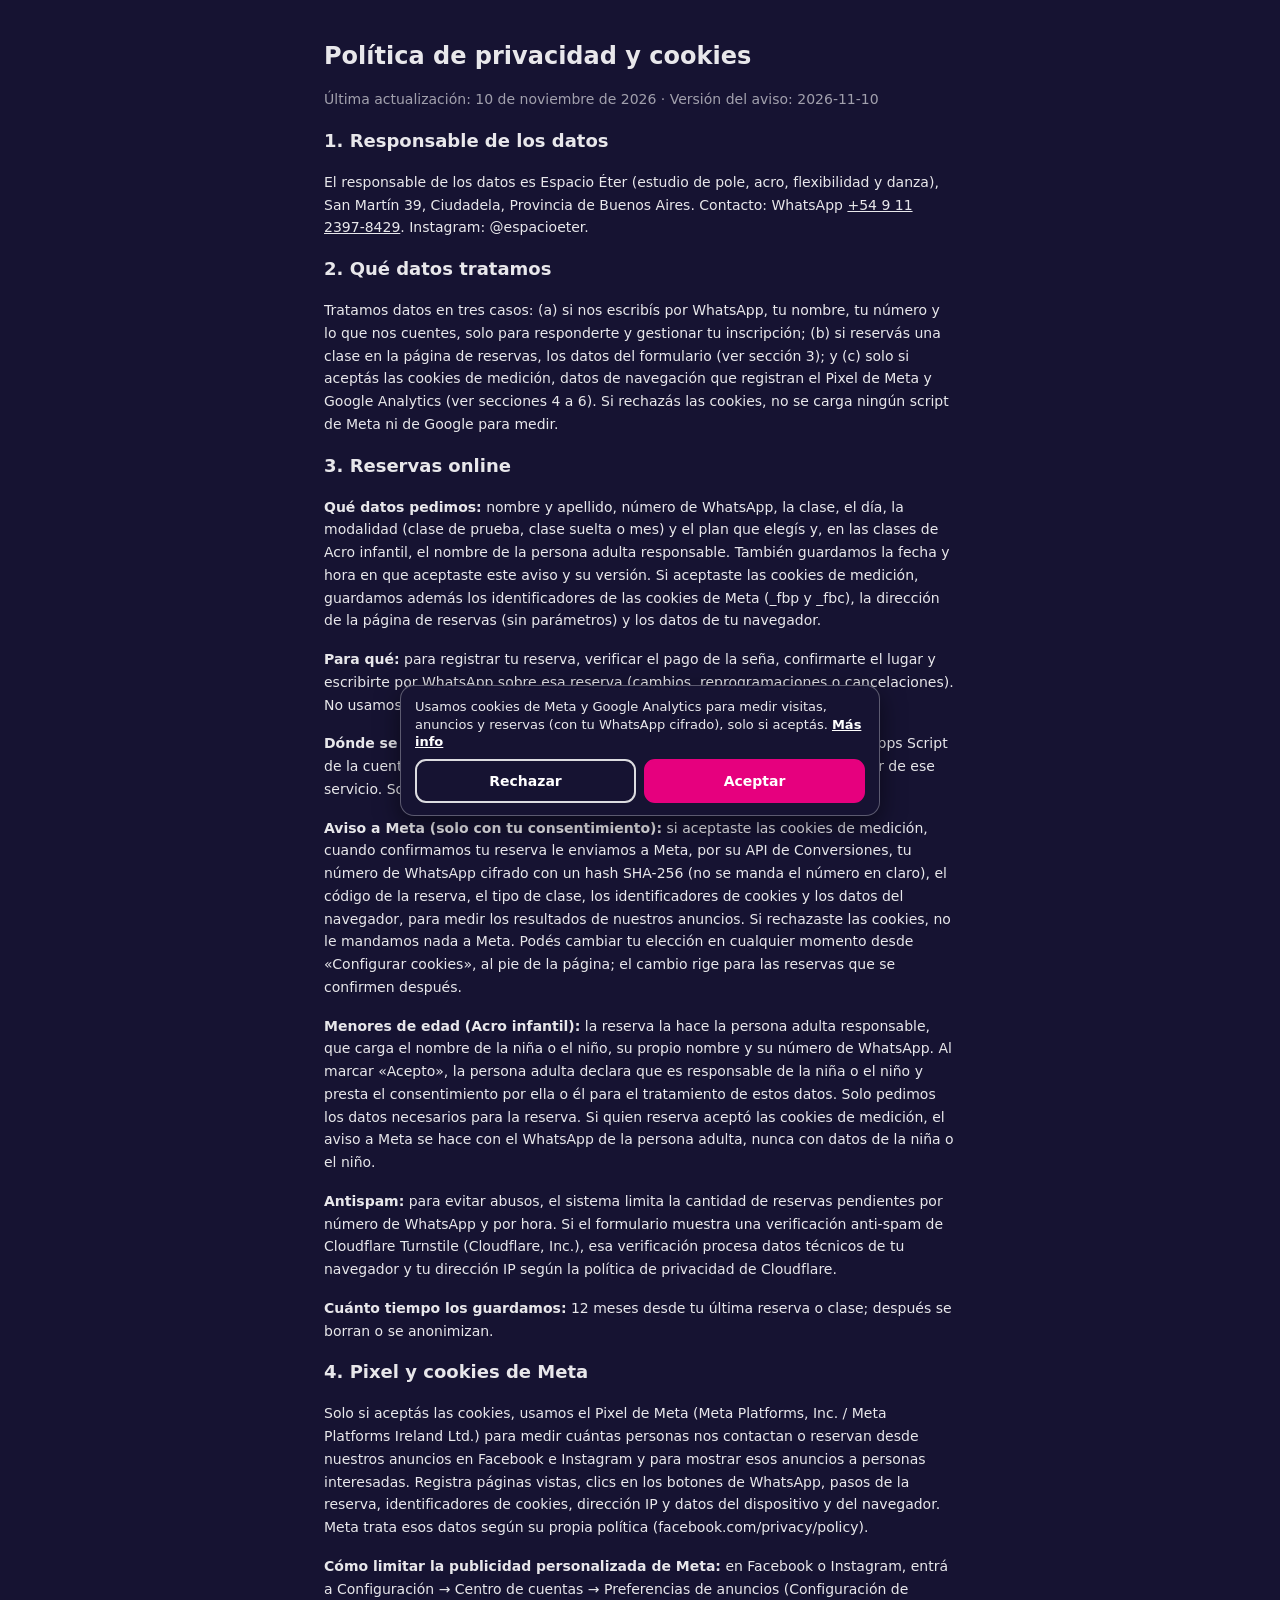
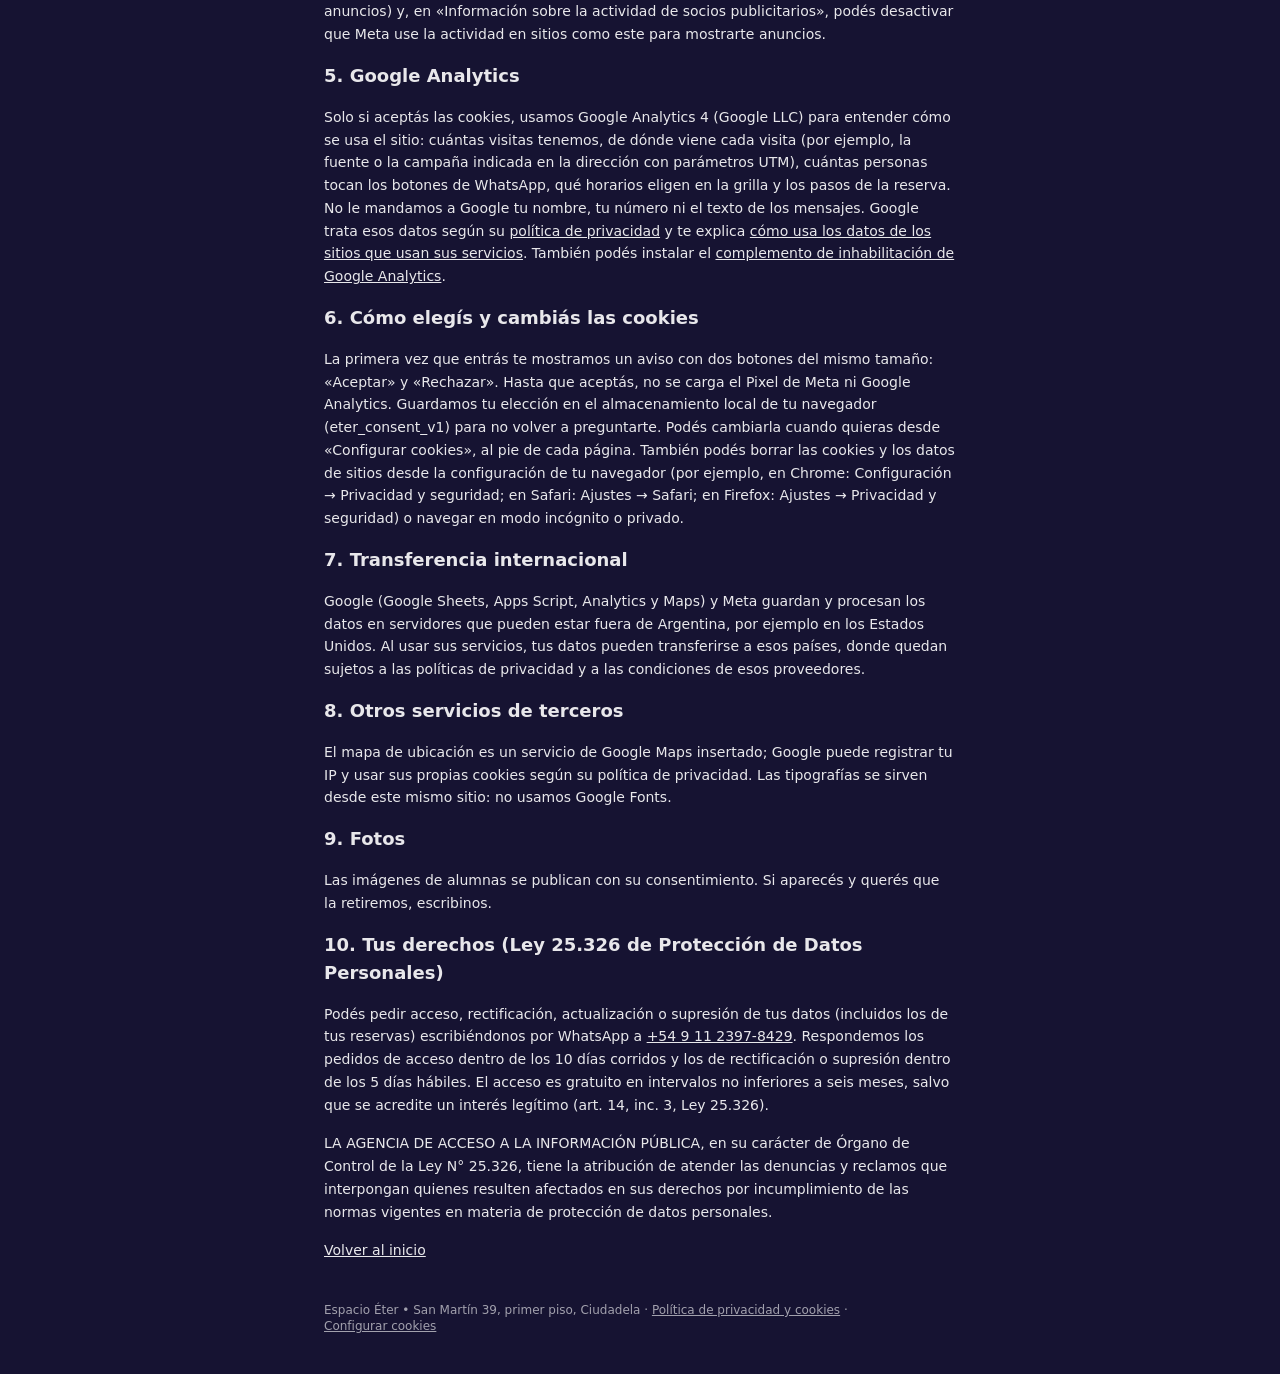
<file: privacidad.html>
<!DOCTYPE html>
<html lang="es-AR">
<head>
  <meta charset="UTF-8" />
  <meta name="viewport" content="width=device-width, initial-scale=1.0" />
  <!-- Misma CSP y misma lógica de consentimiento que index.html: pixel.js y ga4.js no hacen nada sin «Aceptar» (consent.js). -->
  <meta http-equiv="Content-Security-Policy" content="default-src 'self'; script-src 'self' https://connect.facebook.net https://www.googletagmanager.com; style-src 'self' 'unsafe-inline'; font-src 'self'; img-src 'self' data: https://www.facebook.com https://connect.facebook.net https://www.googletagmanager.com https://*.google-analytics.com; frame-src https://www.google.com https://www.facebook.com; connect-src https://www.facebook.com https://connect.facebook.net https://www.google-analytics.com https://*.google-analytics.com https://*.analytics.google.com https://www.googletagmanager.com; form-action https://www.facebook.com; object-src 'none'; base-uri 'self'; upgrade-insecure-requests" />
  <meta name="referrer" content="strict-origin-when-cross-origin" />
  <meta name="robots" content="noindex" />
  <link rel="icon" href="data:," />
  <title>Política de privacidad y cookies | Espacio Éter</title>
  <link rel="stylesheet" href="tailwind.min.css" />
  <link rel="stylesheet" href="consent.css" />
  <script src="pixel.js"></script>
</head>
<body class="bg-[#161332] text-white/90 font-sans">
<main class="max-w-2xl mx-auto px-5 py-10 text-sm leading-relaxed space-y-4">
  <h1 class="text-2xl font-bold">Política de privacidad y cookies</h1>
  <p class="text-white/60">Última actualización: 10 de noviembre de 2026 · Versión del aviso: 2026-11-10</p>

  <h2 class="text-lg font-bold">1. Responsable de los datos</h2>
  <p>El responsable de los datos es Espacio Éter (estudio de pole, acro, flexibilidad y danza), San Martín 39, Ciudadela, Provincia de Buenos Aires. Contacto: WhatsApp <a href="https://wa.me/5491123978429" target="_blank" rel="noopener noreferrer" class="underline">+54 9 11 2397-8429</a>. Instagram: @espacioeter.</p>

  <h2 class="text-lg font-bold">2. Qué datos tratamos</h2>
  <p>Tratamos datos en tres casos: (a) si nos escribís por WhatsApp, tu nombre, tu número y lo que nos cuentes, solo para responderte y gestionar tu inscripción; (b) si reservás una clase en la página de reservas, los datos del formulario (ver sección 3); y (c) solo si aceptás las cookies de medición, datos de navegación que registran el Pixel de Meta y Google Analytics (ver secciones 4 a 6). Si rechazás las cookies, no se carga ningún script de Meta ni de Google para medir.</p>

  <h2 id="reservas" class="text-lg font-bold">3. Reservas online</h2>
  <p><strong>Qué datos pedimos:</strong> nombre y apellido, número de WhatsApp, la clase, el día, la modalidad (clase de prueba, clase suelta o mes) y el plan que elegís y, en las clases de Acro infantil, el nombre de la persona adulta responsable. También guardamos la fecha y hora en que aceptaste este aviso y su versión. Si aceptaste las cookies de medición, guardamos además los identificadores de las cookies de Meta (_fbp y _fbc), la dirección de la página de reservas (sin parámetros) y los datos de tu navegador.</p>
  <p><strong>Para qué:</strong> para registrar tu reserva, verificar el pago de la seña, confirmarte el lugar y escribirte por WhatsApp sobre esa reserva (cambios, reprogramaciones o cancelaciones). No usamos estos datos para otros fines ni los vendemos.</p>
  <p><strong>Dónde se guardan:</strong> en una planilla de Google Sheets y un script de Google Apps Script de la cuenta de Google del estudio. Google (Google LLC) actúa como proveedor de ese servicio. Solo acceden las personas del estudio que gestionan las reservas.</p>
  <p><strong>Aviso a Meta (solo con tu consentimiento):</strong> si aceptaste las cookies de medición, cuando confirmamos tu reserva le enviamos a Meta, por su API de Conversiones, tu número de WhatsApp cifrado con un hash SHA-256 (no se manda el número en claro), el código de la reserva, el tipo de clase, los identificadores de cookies y los datos del navegador, para medir los resultados de nuestros anuncios. Si rechazaste las cookies, no le mandamos nada a Meta. Podés cambiar tu elección en cualquier momento desde «Configurar cookies», al pie de la página; el cambio rige para las reservas que se confirmen después.</p>
  <p><strong>Menores de edad (Acro infantil):</strong> la reserva la hace la persona adulta responsable, que carga el nombre de la niña o el niño, su propio nombre y su número de WhatsApp. Al marcar «Acepto», la persona adulta declara que es responsable de la niña o el niño y presta el consentimiento por ella o él para el tratamiento de estos datos. Solo pedimos los datos necesarios para la reserva. Si quien reserva aceptó las cookies de medición, el aviso a Meta se hace con el WhatsApp de la persona adulta, nunca con datos de la niña o el niño.</p>
  <p><strong>Antispam:</strong> para evitar abusos, el sistema limita la cantidad de reservas pendientes por número de WhatsApp y por hora. Si el formulario muestra una verificación anti-spam de Cloudflare Turnstile (Cloudflare, Inc.), esa verificación procesa datos técnicos de tu navegador y tu dirección IP según la política de privacidad de Cloudflare.</p>
  <p><strong>Cuánto tiempo los guardamos:</strong> 12 meses desde tu última reserva o clase; después se borran o se anonimizan.</p>

  <h2 class="text-lg font-bold">4. Pixel y cookies de Meta</h2>
  <p>Solo si aceptás las cookies, usamos el Pixel de Meta (Meta Platforms, Inc. / Meta Platforms Ireland Ltd.) para medir cuántas personas nos contactan o reservan desde nuestros anuncios en Facebook e Instagram y para mostrar esos anuncios a personas interesadas. Registra páginas vistas, clics en los botones de WhatsApp, pasos de la reserva, identificadores de cookies, dirección IP y datos del dispositivo y del navegador. Meta trata esos datos según su propia política (facebook.com/privacy/policy).</p>
  <p><strong>Cómo limitar la publicidad personalizada de Meta:</strong> en Facebook o Instagram, entrá a Configuración → Centro de cuentas → Preferencias de anuncios (Configuración de anuncios) y, en «Información sobre la actividad de socios publicitarios», podés desactivar que Meta use la actividad en sitios como este para mostrarte anuncios.</p>

  <h2 class="text-lg font-bold">5. Google Analytics</h2>
  <p>Solo si aceptás las cookies, usamos Google Analytics 4 (Google LLC) para entender cómo se usa el sitio: cuántas visitas tenemos, de dónde viene cada visita (por ejemplo, la fuente o la campaña indicada en la dirección con parámetros UTM), cuántas personas tocan los botones de WhatsApp, qué horarios eligen en la grilla y los pasos de la reserva. No le mandamos a Google tu nombre, tu número ni el texto de los mensajes. Google trata esos datos según su <a href="https://policies.google.com/privacy" target="_blank" rel="noopener noreferrer" class="underline">política de privacidad</a> y te explica <a href="https://policies.google.com/technologies/partner-sites" target="_blank" rel="noopener noreferrer" class="underline">cómo usa los datos de los sitios que usan sus servicios</a>. También podés instalar el <a href="https://tools.google.com/dlpage/gaoptout" target="_blank" rel="noopener noreferrer" class="underline">complemento de inhabilitación de Google Analytics</a>.</p>

  <h2 class="text-lg font-bold">6. Cómo elegís y cambiás las cookies</h2>
  <p>La primera vez que entrás te mostramos un aviso con dos botones del mismo tamaño: «Aceptar» y «Rechazar». Hasta que aceptás, no se carga el Pixel de Meta ni Google Analytics. Guardamos tu elección en el almacenamiento local de tu navegador (eter_consent_v1) para no volver a preguntarte. Podés cambiarla cuando quieras desde «Configurar cookies», al pie de cada página. También podés borrar las cookies y los datos de sitios desde la configuración de tu navegador (por ejemplo, en Chrome: Configuración → Privacidad y seguridad; en Safari: Ajustes → Safari; en Firefox: Ajustes → Privacidad y seguridad) o navegar en modo incógnito o privado.</p>

  <h2 class="text-lg font-bold">7. Transferencia internacional</h2>
  <p>Google (Google Sheets, Apps Script, Analytics y Maps) y Meta guardan y procesan los datos en servidores que pueden estar fuera de Argentina, por ejemplo en los Estados Unidos. Al usar sus servicios, tus datos pueden transferirse a esos países, donde quedan sujetos a las políticas de privacidad y a las condiciones de esos proveedores.</p>

  <h2 class="text-lg font-bold">8. Otros servicios de terceros</h2>
  <p>El mapa de ubicación es un servicio de Google Maps insertado; Google puede registrar tu IP y usar sus propias cookies según su política de privacidad. Las tipografías se sirven desde este mismo sitio: no usamos Google Fonts.</p>

  <h2 class="text-lg font-bold">9. Fotos</h2>
  <p>Las imágenes de alumnas se publican con su consentimiento. Si aparecés y querés que la retiremos, escribinos.</p>

  <h2 class="text-lg font-bold">10. Tus derechos (Ley 25.326 de Protección de Datos Personales)</h2>
  <p>Podés pedir acceso, rectificación, actualización o supresión de tus datos (incluidos los de tus reservas) escribiéndonos por WhatsApp a <a href="https://wa.me/5491123978429" target="_blank" rel="noopener noreferrer" class="underline">+54 9 11 2397-8429</a>. Respondemos los pedidos de acceso dentro de los 10 días corridos y los de rectificación o supresión dentro de los 5 días hábiles. El acceso es gratuito en intervalos no inferiores a seis meses, salvo que se acredite un interés legítimo (art. 14, inc. 3, Ley 25.326).</p>
  <p>LA AGENCIA DE ACCESO A LA INFORMACIÓN PÚBLICA, en su carácter de Órgano de Control de la Ley N° 25.326, tiene la atribución de atender las denuncias y reclamos que interpongan quienes resulten afectados en sus derechos por incumplimiento de las normas vigentes en materia de protección de datos personales.</p>

  <p><a href="./" class="underline">Volver al inicio</a></p>
</main>
<footer class="max-w-2xl mx-auto px-5 pb-10 text-xs text-white/60"><p>Espacio Éter • San Martín 39, primer piso, Ciudadela · <a href="privacidad.html" class="underline hover:text-white">Política de privacidad y cookies</a> · <button type="button" data-consent-open class="underline hover:text-white">Configurar cookies</button></p></footer>
<script src="./consent.js" defer></script>
<script src="./ga4.js" defer></script>
</body>
</html>
</file>
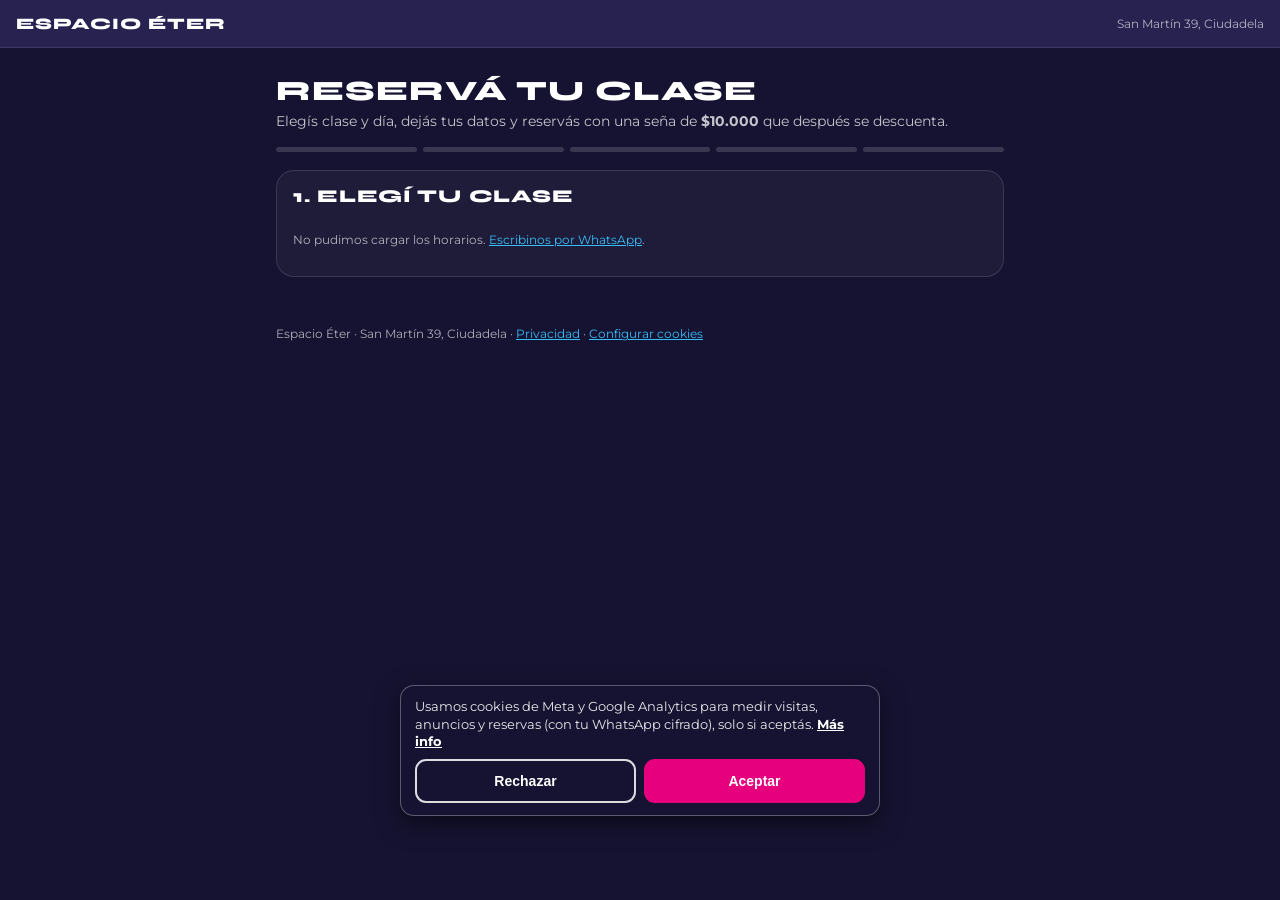
<file: reservas.html>
<!doctype html>
<html lang="es-AR">
<head>
  <meta charset="utf-8" />
  <meta name="viewport" content="width=device-width, initial-scale=1" />
  <title>Reservá tu clase | Espacio Éter</title>
  <meta name="robots" content="noindex" />
  <!-- CSP: suma script.google.com / googleusercontent para hablar con el Apps Script de reservas.
       Captcha Turnstile (opcional): SOLO si se completa TURNSTILE_SITEKEY en reservas.js, agregar
       https://challenges.cloudflare.com a script-src y agregar «frame-src https://challenges.cloudflare.com;».
       Mientras esté desactivado no se agrega (menos superficie). Ver apps-script/README.md. -->
  <meta http-equiv="Content-Security-Policy" content="default-src 'self'; script-src 'self' https://connect.facebook.net https://www.googletagmanager.com; style-src 'self' 'unsafe-inline'; font-src 'self'; img-src 'self' data: https://www.facebook.com https://connect.facebook.net https://www.googletagmanager.com https://*.google-analytics.com; connect-src https://script.google.com https://script.googleusercontent.com https://www.facebook.com https://connect.facebook.net https://www.google-analytics.com https://*.google-analytics.com https://*.analytics.google.com https://www.googletagmanager.com; object-src 'none'; base-uri 'self'; form-action 'none'; upgrade-insecure-requests" />
  <meta name="referrer" content="strict-origin-when-cross-origin" />
  <meta name="theme-color" content="#272250" />
  <link rel="icon" href="data:," />
  <link rel="stylesheet" href="reservas.css" />
  <link rel="stylesheet" href="consent.css" />
  <script src="pixel.js"></script>
</head>
<body>
  <div id="previewBanner" class="preview-banner oculto">VERSIÓN DE PRUEBA · datos simulados · no se guarda ninguna reserva ni se mandan eventos reales</div>
  <header class="top"><a href="./" style="color:#fff;text-decoration:none" class="marca">Espacio Éter</a><span class="nota">San Martín 39, Ciudadela</span></header>

  <main class="wrap">
    <h1>Reservá tu clase</h1>
    <p class="sub">Elegís clase y día, dejás tus datos y reservás con una seña de <strong>$10.000</strong> que después se descuenta.</p>
    <div class="pasos" aria-hidden="true"><span data-paso="1"></span><span data-paso="2"></span><span data-paso="3"></span><span data-paso="4"></span><span data-paso="5"></span></div>

    <!-- PASO 1: grilla -->
    <section id="paso1" class="card">
      <h2>1. Elegí tu clase</h2>
      <div class="filtros" id="filtros"></div>
      <div id="grilla"><p class="nota">Cargando horarios…</p></div>
    </section>

    <!-- PASO 2: fecha y modalidad -->
    <section id="paso2" class="card oculto">
      <h2>2. Día y tipo de reserva</h2>
      <p id="claseElegida" class="sub"></p>
      <label class="campo">¿Qué día venís?</label>
      <div id="fechas" class="opciones"></div>
      <label class="campo" style="margin-top:14px">¿Qué querés reservar?</label>
      <div id="modalidades" class="opciones"></div>
      <p class="err" id="err2"></p>
      <button class="btn" id="ir3">Seguir</button>
      <button class="btn sec" data-volver="1">Cambiar de clase</button>
    </section>

    <!-- PASO 3: datos -->
    <section id="paso3" class="card oculto">
      <h2>3. Tus datos</h2>
      <label class="campo" for="nombre">Nombre y apellido</label>
      <input type="text" id="nombre" autocomplete="name" minlength="2" maxlength="60" />
      <label class="campo" for="whatsapp">WhatsApp</label>
      <input type="tel" id="whatsapp" autocomplete="tel" inputmode="tel" maxlength="20" placeholder="11 2345 6789" />
      <div id="adultoBox" class="oculto">
        <label class="campo" for="adulto">Nombre de la persona adulta responsable</label>
        <input type="text" id="adulto" minlength="2" maxlength="60" />
      </div>
      <!-- Honeypot anti-spam: las personas no lo ven -->
      <input type="text" id="web" tabindex="-1" autocomplete="off" style="position:absolute;left:-9999px" aria-hidden="true" />
      <label class="check"><input type="checkbox" id="acepto" /> <span>Acepto las condiciones: la reserva queda <strong>confirmada cuando Ara verifica la seña</strong>. Si avisás antes de la clase, reprogramás sin perderla. Leí el <a href="privacidad.html#reservas">aviso de privacidad</a>: tus datos se guardan en una planilla de Google y se usan solo para gestionar la reserva. Solo si aceptaste las cookies de medición, al confirmarse la reserva le avisamos a Meta con tu WhatsApp cifrado (hash).</span></label>
      <p class="err" id="err3"></p>
      <button class="btn" id="ir4">Ver precios y seña</button>
      <button class="btn sec" data-volver="2">Volver</button>
    </section>

    <!-- PASO 4: precios + resumen -->
    <section id="paso4" class="card oculto">
      <h2>4. Tu reserva</h2>
      <div id="planesBox" class="oculto">
        <label class="campo">Elegí tu plan mensual</label>
        <div id="planes" class="opciones"></div>
        <p class="nota" id="comboNota"></p>
      </div>
      <div class="resumen" id="resumen"></div>
      <div id="turnstile" class="oculto" style="margin-top:12px"></div>
      <p class="err" id="err4"></p>
      <button class="btn" id="reservar">Reservar y pagar la seña</button>
      <button class="btn sec" data-volver="3">Volver</button>
    </section>

    <!-- PASO 5: pago de seña -->
    <section id="paso5" class="card pago oculto">
      <h2>5. Pagá la seña</h2>
      <p>Tu código de reserva: <span class="codigo" id="codigo"></span> <span class="estado">PENDIENTE</span></p>
      <p class="sub" style="margin-top:8px">Transferí <strong>$10.000</strong> a este alias de Mercado Pago:</p>
      <div class="alias"><code id="alias">espacioeter.mp</code><button type="button" id="copiar">Copiar</button></div>
      <p class="nota">Destinatario: <strong style="color:#fff">Araceli Meli</strong>. Revisá que figure ese nombre antes de transferir. <strong style="color:#fff">Nunca te vamos a pedir la seña a otro alias</strong>, y Ara te confirma siempre desde el WhatsApp oficial +54 9 11 2397-8429.</p>
      <p class="sub" style="margin-top:12px">Después mandale el comprobante a Ara por WhatsApp con tu código. Cuando lo verifica, tu lugar queda <strong>confirmado</strong>.</p>
      <a class="btn wa" id="waComprobante" data-wa-origen="reserva" target="_blank" rel="noopener noreferrer" href="#">Enviar comprobante por WhatsApp →</a>
      <p class="nota" style="margin-top:12px">Hasta que Ara confirme, la reserva figura como pendiente y el lugar no está asegurado. La seña se descuenta del total.</p>
    </section>
  </main>

  <footer class="wrap nota">Espacio Éter · San Martín 39, Ciudadela · <a href="privacidad.html">Privacidad</a> · <a href="#" data-consent-open>Configurar cookies</a></footer>
  <div id="debug" class="debug oculto" aria-hidden="true"></div>

  <script src="reservas-data.js"></script>
  <script src="reservas.js"></script>
  <script src="consent.js"></script>
  <script src="ga4.js"></script>
</body>
</html>
</file>
<file: consent.css>
/* Banner de consentimiento de cookies (consent.js). Compacto, fijo abajo y justo arriba del botón fijo de WhatsApp
   (consent.js ajusta `bottom` según su posición). No bloquea la página: sin overlay ni scroll lock; no empuja contenido (CLS 0). */
.eter-consent{position:fixed;left:8px;right:8px;bottom:84px;z-index:60;max-width:30rem;margin:0 auto;background:#161332;color:#fff;border:1px solid rgba(255,255,255,.3);border-radius:14px;padding:9px 10px 10px;box-shadow:0 8px 24px rgba(0,0,0,.5);font-size:12.5px;line-height:1.35}
.eter-consent[hidden]{display:none}
.eter-consent p{margin:0 0 8px;color:rgba(255,255,255,.9)}
.eter-consent a{text-decoration:underline;color:#fff;font-weight:700}
.eter-consent-btns{display:flex;gap:8px}
.eter-consent-btns button{flex:1 1 0;min-height:44px;border-radius:11px;font-weight:700;font-size:14px;cursor:pointer;padding:0 12px}
/* Rechazar: secundario pero bien visible (texto blanco sobre #161332, borde blanco). */
.eter-consent-btns [data-consent="denied"]{background:transparent;color:#fff;border:2px solid rgba(255,255,255,.85)}
.eter-consent-btns [data-consent="denied"]:hover{background:rgba(255,255,255,.12)}
/* Aceptar: primario de la marca (#e6007e, texto blanco, contraste 5,5:1). */
.eter-consent-btns [data-consent="granted"]{background:#e6007e;color:#fff;border:2px solid #e6007e}
.eter-consent-btns [data-consent="granted"]:hover{background:#c8006d;border-color:#c8006d}
.eter-consent button:focus-visible,[data-consent-open]:focus-visible{outline:3px solid #38bdf8;outline-offset:2px}
@media (min-width:640px){.eter-consent{padding:12px 14px;font-size:13px}}
</file>
<file: reservas.css>
/* Estilos de la página de reservas (independiente de Tailwind para no regenerar tailwind.min.css). */
@font-face { font-family: 'Montserrat'; font-weight: 400 900; font-display: swap; src: url(fonts/montserrat-latin.woff2) format('woff2'); }
@font-face { font-family: 'Syne'; font-weight: 800; font-display: swap; src: url(fonts/syne-800-latin.woff2) format('woff2'); }
:root { --rosa: #e6007e; --rosa2: #ff1a94; --violeta: #272250; --azul: #0069b4; --dark: #161332; --celeste: #38bdf8; }
* { box-sizing: border-box; }
body { margin: 0; background: var(--dark); color: #fff; font-family: 'Montserrat', Arial, sans-serif; line-height: 1.45; }
a { color: var(--celeste); }
.wrap { max-width: 760px; margin: 0 auto; padding: 16px; }
header.top { display: flex; align-items: center; justify-content: space-between; padding: 12px 16px; background: var(--violeta); border-bottom: 1px solid rgba(255,255,255,.1); }
header.top .marca { font-family: 'Syne', 'Arial Black', sans-serif; font-weight: 800; letter-spacing: .06em; text-transform: uppercase; }
.preview-banner { background: #fbbf24; color: #1f1300; font-weight: 700; font-size: 13px; text-align: center; padding: 8px 12px; }
h1, h2 { font-family: 'Syne', 'Arial Black', sans-serif; text-transform: uppercase; letter-spacing: .04em; line-height: 1.1; }
h1 { font-size: 28px; margin: 12px 0 4px; }
h2 { font-size: 18px; margin: 0 0 12px; }
.sub { color: rgba(255,255,255,.75); font-size: 14px; margin: 0 0 16px; }
.pasos { display: flex; gap: 6px; margin: 8px 0 18px; }
.pasos span { flex: 1; height: 5px; border-radius: 4px; background: rgba(255,255,255,.15); }
.pasos span.on { background: var(--rosa); }
.card { background: rgba(255,255,255,.04); border: 1px solid rgba(255,255,255,.12); border-radius: 18px; padding: 16px; margin-bottom: 16px; }
.filtros { display: flex; flex-wrap: wrap; gap: 6px; margin-bottom: 12px; }
.chip { border: 1px solid rgba(255,255,255,.25); background: transparent; color: #fff; border-radius: 999px; padding: 6px 12px; font: inherit; font-size: 12px; font-weight: 700; cursor: pointer; }
.chip.on { background: var(--rosa); border-color: var(--rosa); }
.dia { margin-bottom: 14px; }
.dia h3 { margin: 0 0 6px; font-size: 13px; text-transform: uppercase; letter-spacing: .08em; color: var(--celeste); }
.clase { width: 100%; display: flex; justify-content: space-between; align-items: center; gap: 10px; text-align: left; background: var(--violeta); color: #fff; border: 1px solid rgba(255,255,255,.12); border-radius: 12px; padding: 10px 12px; margin-bottom: 6px; font: inherit; cursor: pointer; }
.clase:hover, .clase.sel { border-color: var(--rosa); }
.clase .hora { font-weight: 800; min-width: 92px; }
.clase .nom { flex: 1; font-size: 14px; }
.clase .nom small { display: block; color: rgba(255,255,255,.6); font-size: 12px; }
.badge { font-size: 11px; font-weight: 700; padding: 3px 8px; border-radius: 999px; white-space: nowrap; background: rgba(56,189,248,.15); color: var(--celeste); }
.badge.pocos { background: rgba(230,0,126,.2); color: #ff66b8; }
.badge.lleno { background: rgba(255,255,255,.12); color: rgba(255,255,255,.6); }
.opciones { display: grid; gap: 8px; }
.opcion { display: flex; gap: 10px; align-items: flex-start; background: var(--violeta); border: 1px solid rgba(255,255,255,.15); border-radius: 12px; padding: 12px; cursor: pointer; }
.opcion input { margin-top: 3px; accent-color: var(--rosa); }
.opcion.dis { opacity: .45; cursor: not-allowed; }
.opcion strong { display: block; }
.opcion span { font-size: 13px; color: rgba(255,255,255,.75); }
label.campo { display: block; font-size: 13px; font-weight: 700; margin: 10px 0 4px; }
input[type=text], input[type=tel] { width: 100%; padding: 12px; border-radius: 10px; border: 1px solid rgba(255,255,255,.25); background: #0f0d26; color: #fff; font: inherit; }
.check { display: flex; gap: 8px; font-size: 13px; color: rgba(255,255,255,.8); margin-top: 12px; }
.btn { display: block; width: 100%; text-align: center; background: var(--rosa); color: #fff; border: 0; border-radius: 12px; padding: 14px; font: inherit; font-weight: 800; font-size: 15px; cursor: pointer; text-decoration: none; margin-top: 14px; }
.btn:hover { background: var(--rosa2); }
.btn[disabled] { opacity: .5; cursor: not-allowed; }
.btn.sec { background: transparent; border: 1px solid rgba(255,255,255,.3); }
.btn.wa { background: #25d366; color: #062b14; }
.err { color: #ff8fb8; font-size: 13px; margin-top: 8px; min-height: 1em; }
.resumen { font-size: 14px; }
.resumen div { display: flex; justify-content: space-between; gap: 12px; padding: 6px 0; border-bottom: 1px dashed rgba(255,255,255,.12); }
.resumen div:last-child { border-bottom: 0; }
.total { font-weight: 800; color: #ff66b8; }
.pago { background: linear-gradient(135deg, var(--violeta), #3a1d55); border: 2px solid var(--rosa); }
.alias { display: flex; align-items: center; justify-content: space-between; gap: 10px; background: #0f0d26; border-radius: 12px; padding: 12px; margin: 8px 0; }
.alias code { font-size: 20px; font-weight: 800; letter-spacing: .02em; }
.alias button { background: var(--rosa); color: #fff; border: 0; border-radius: 8px; padding: 8px 12px; font: inherit; font-weight: 700; cursor: pointer; }
.codigo { white-space: nowrap; font-family: 'Syne', 'Arial Black', sans-serif; font-size: 22px; color: var(--celeste); }
.estado { display: inline-block; background: #fbbf24; color: #1f1300; font-weight: 800; font-size: 12px; padding: 4px 10px; border-radius: 999px; }
.nota { font-size: 12px; color: rgba(255,255,255,.65); }
.debug { max-width: 760px; margin: 0 auto 16px; max-height: 220px; overflow: auto; background: rgba(0,0,0,.85); color: #a3e635; font: 11px/1.4 monospace; padding: 8px; border-radius: 8px; z-index: 50; }
.oculto { display: none !important; }
/* Mientras el aviso de cookies está abierto, dejar lugar abajo para que no tape los botones del formulario. */
body:has(.eter-consent:not([hidden])) { padding-bottom: 190px; }
</file>
